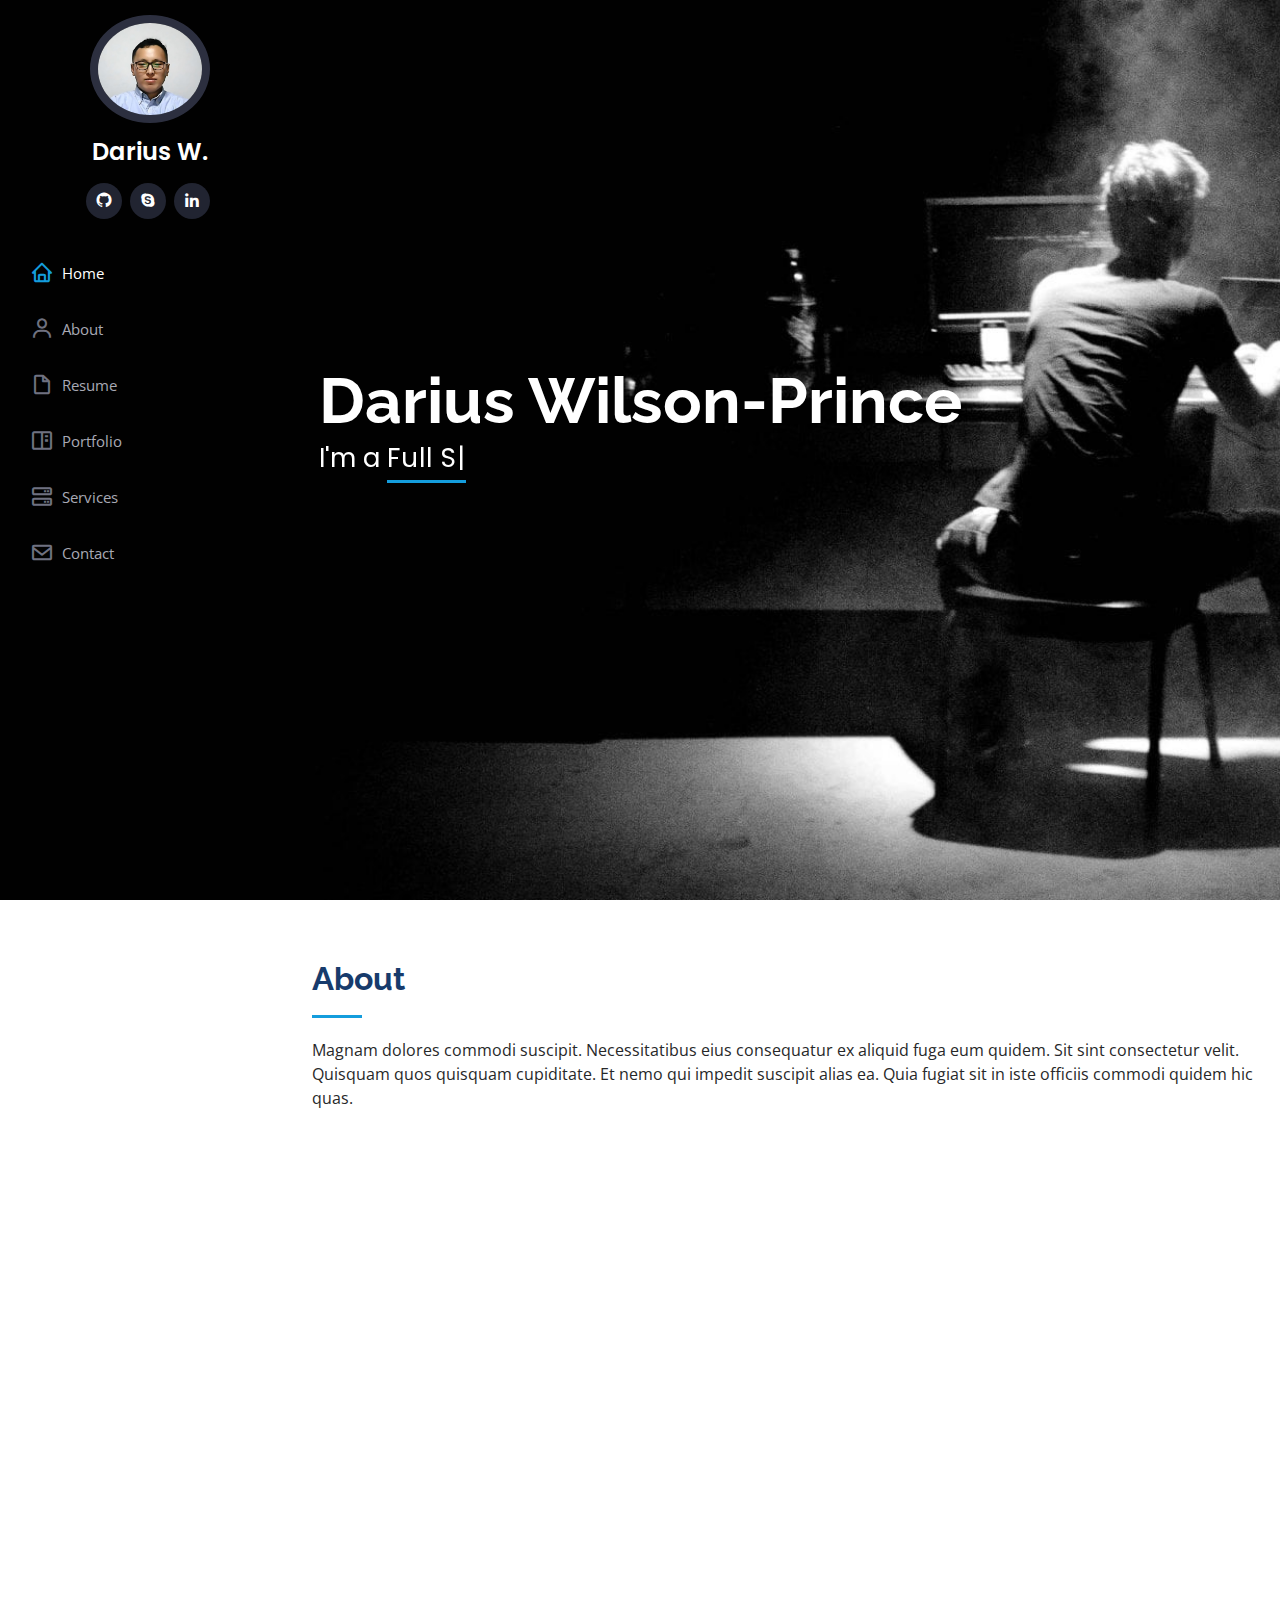
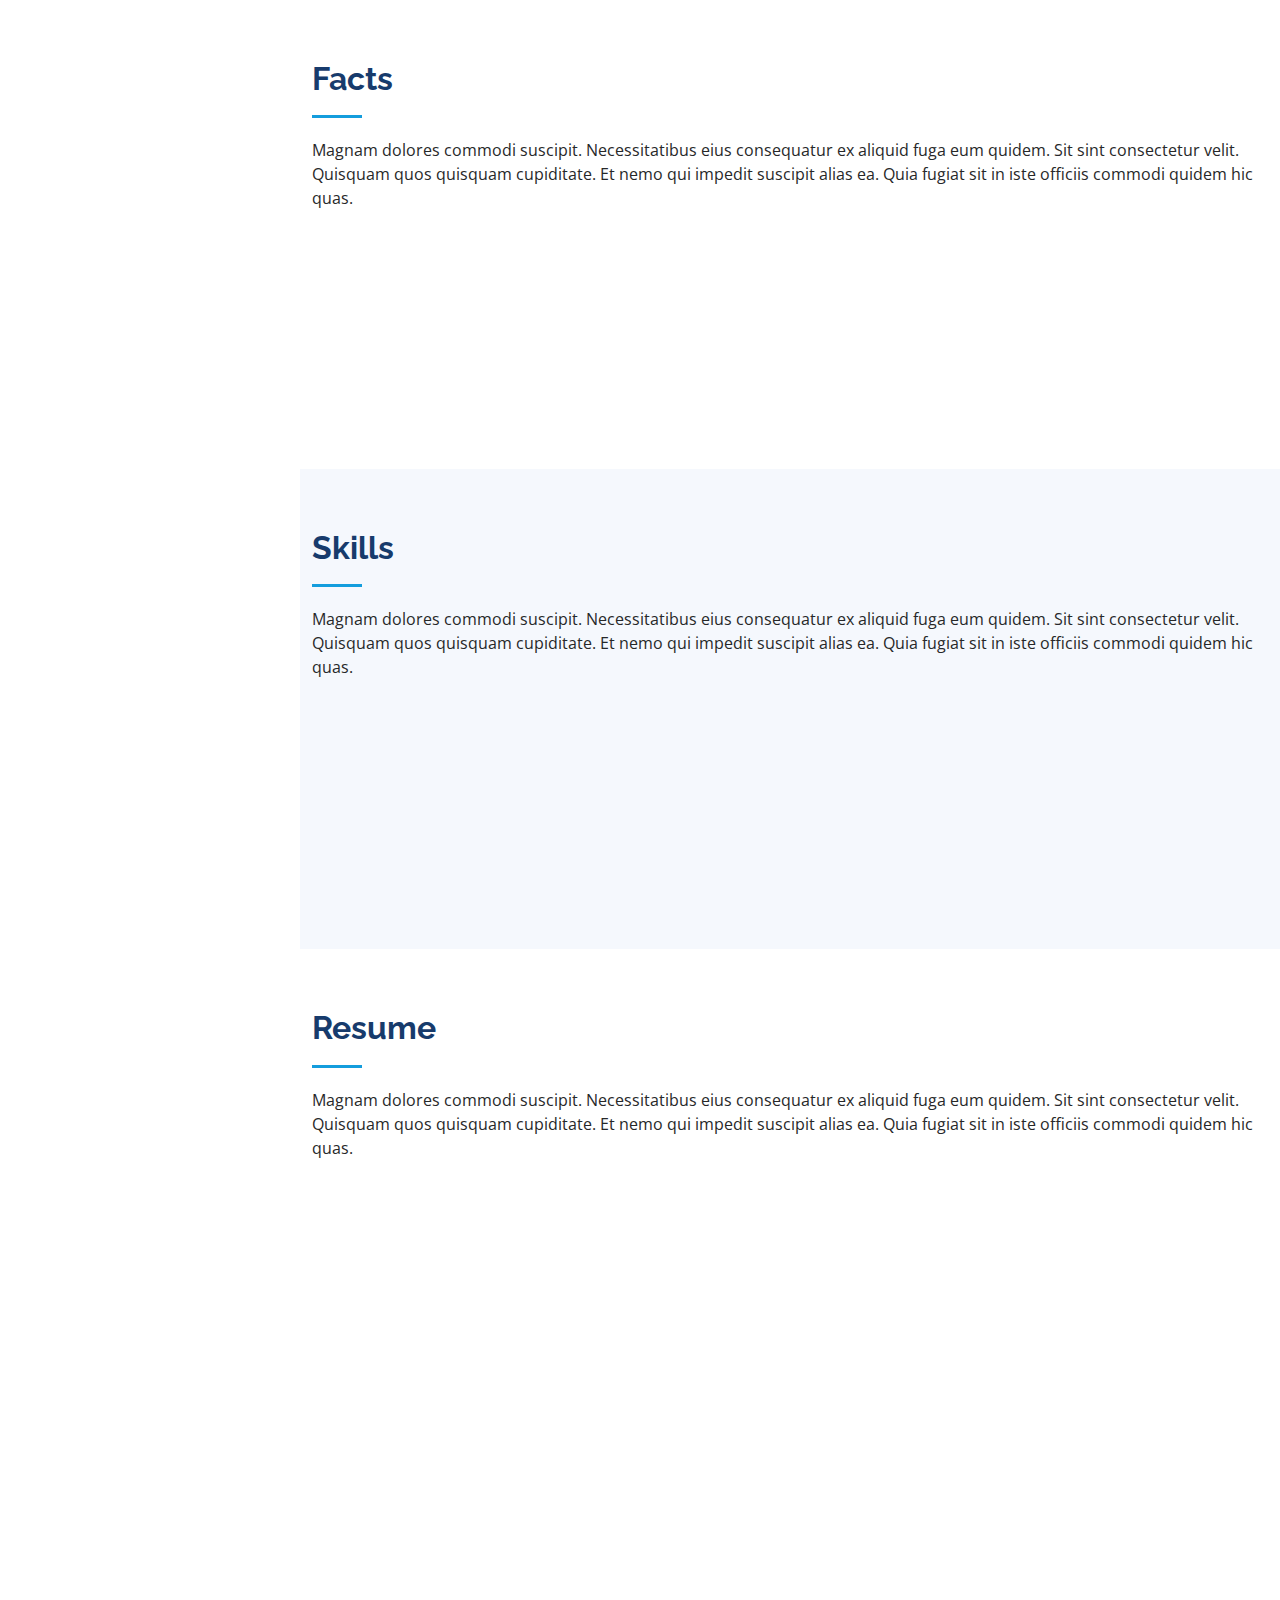
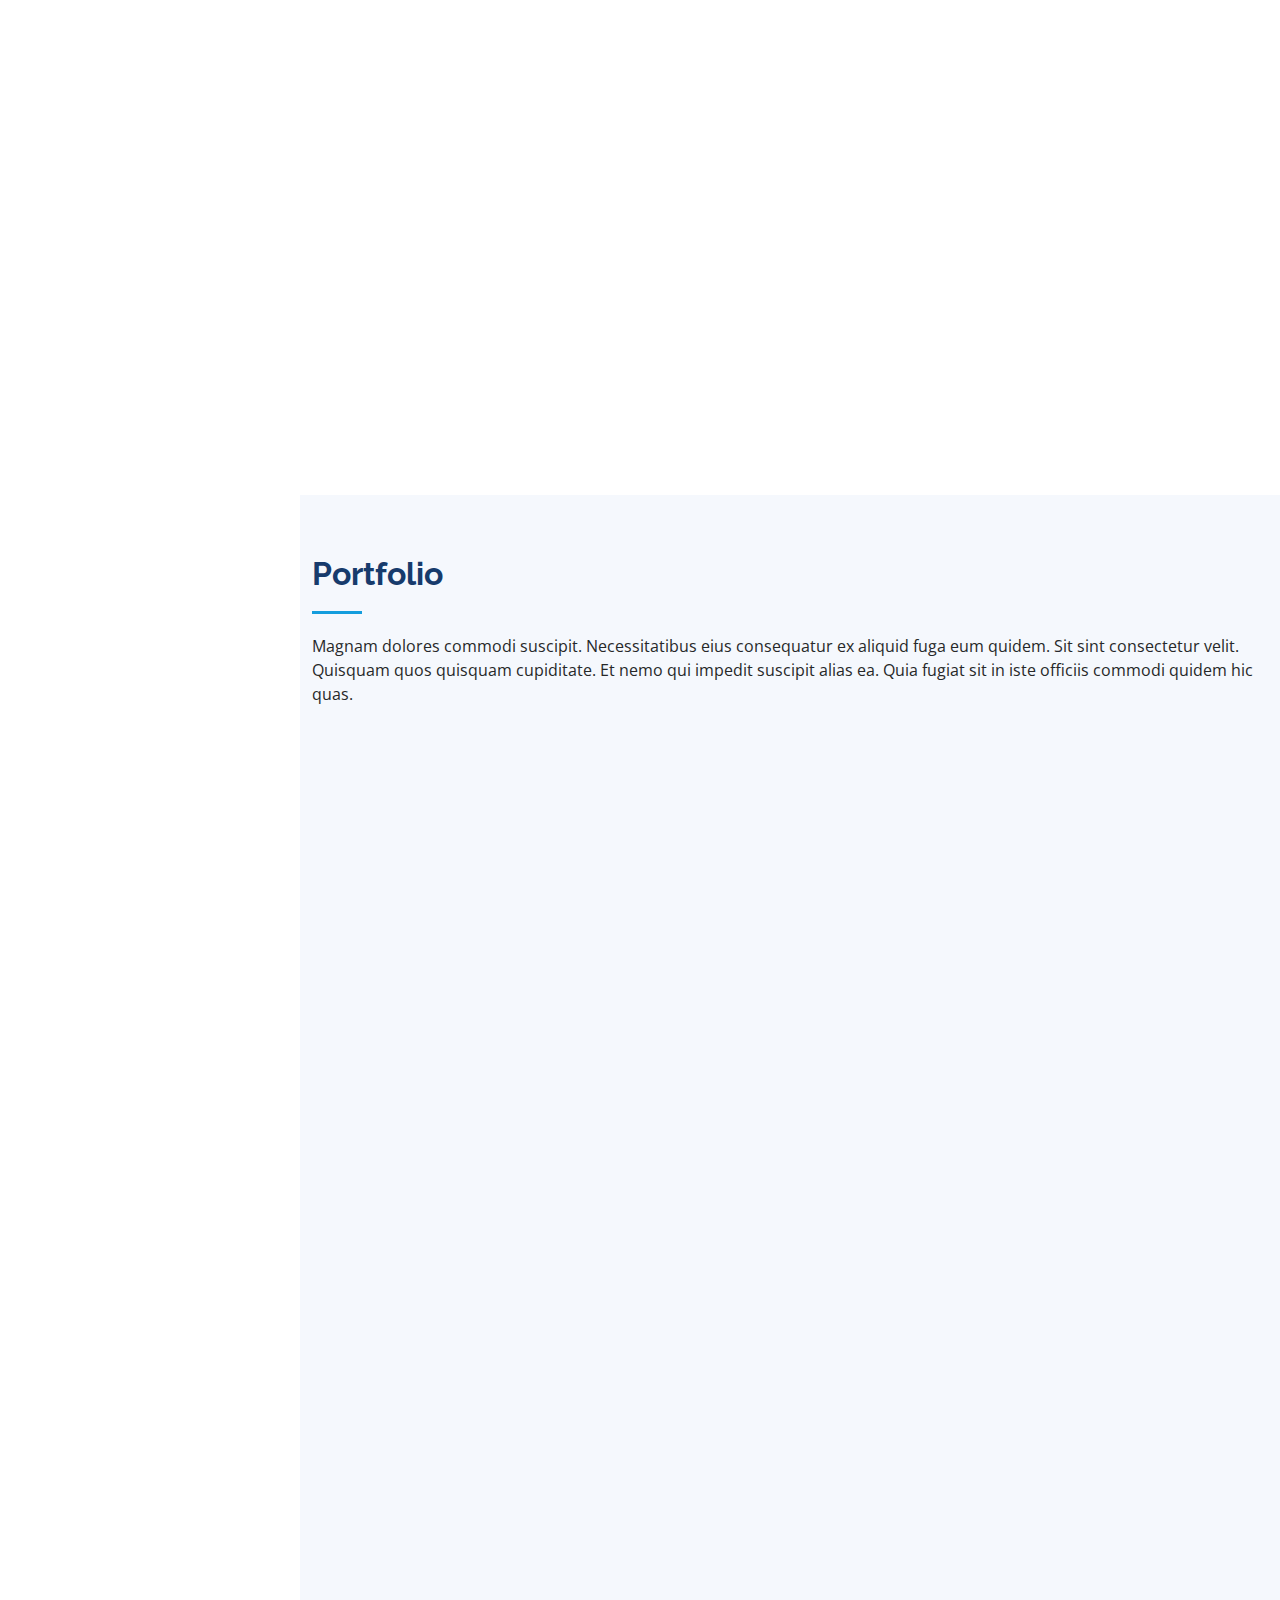
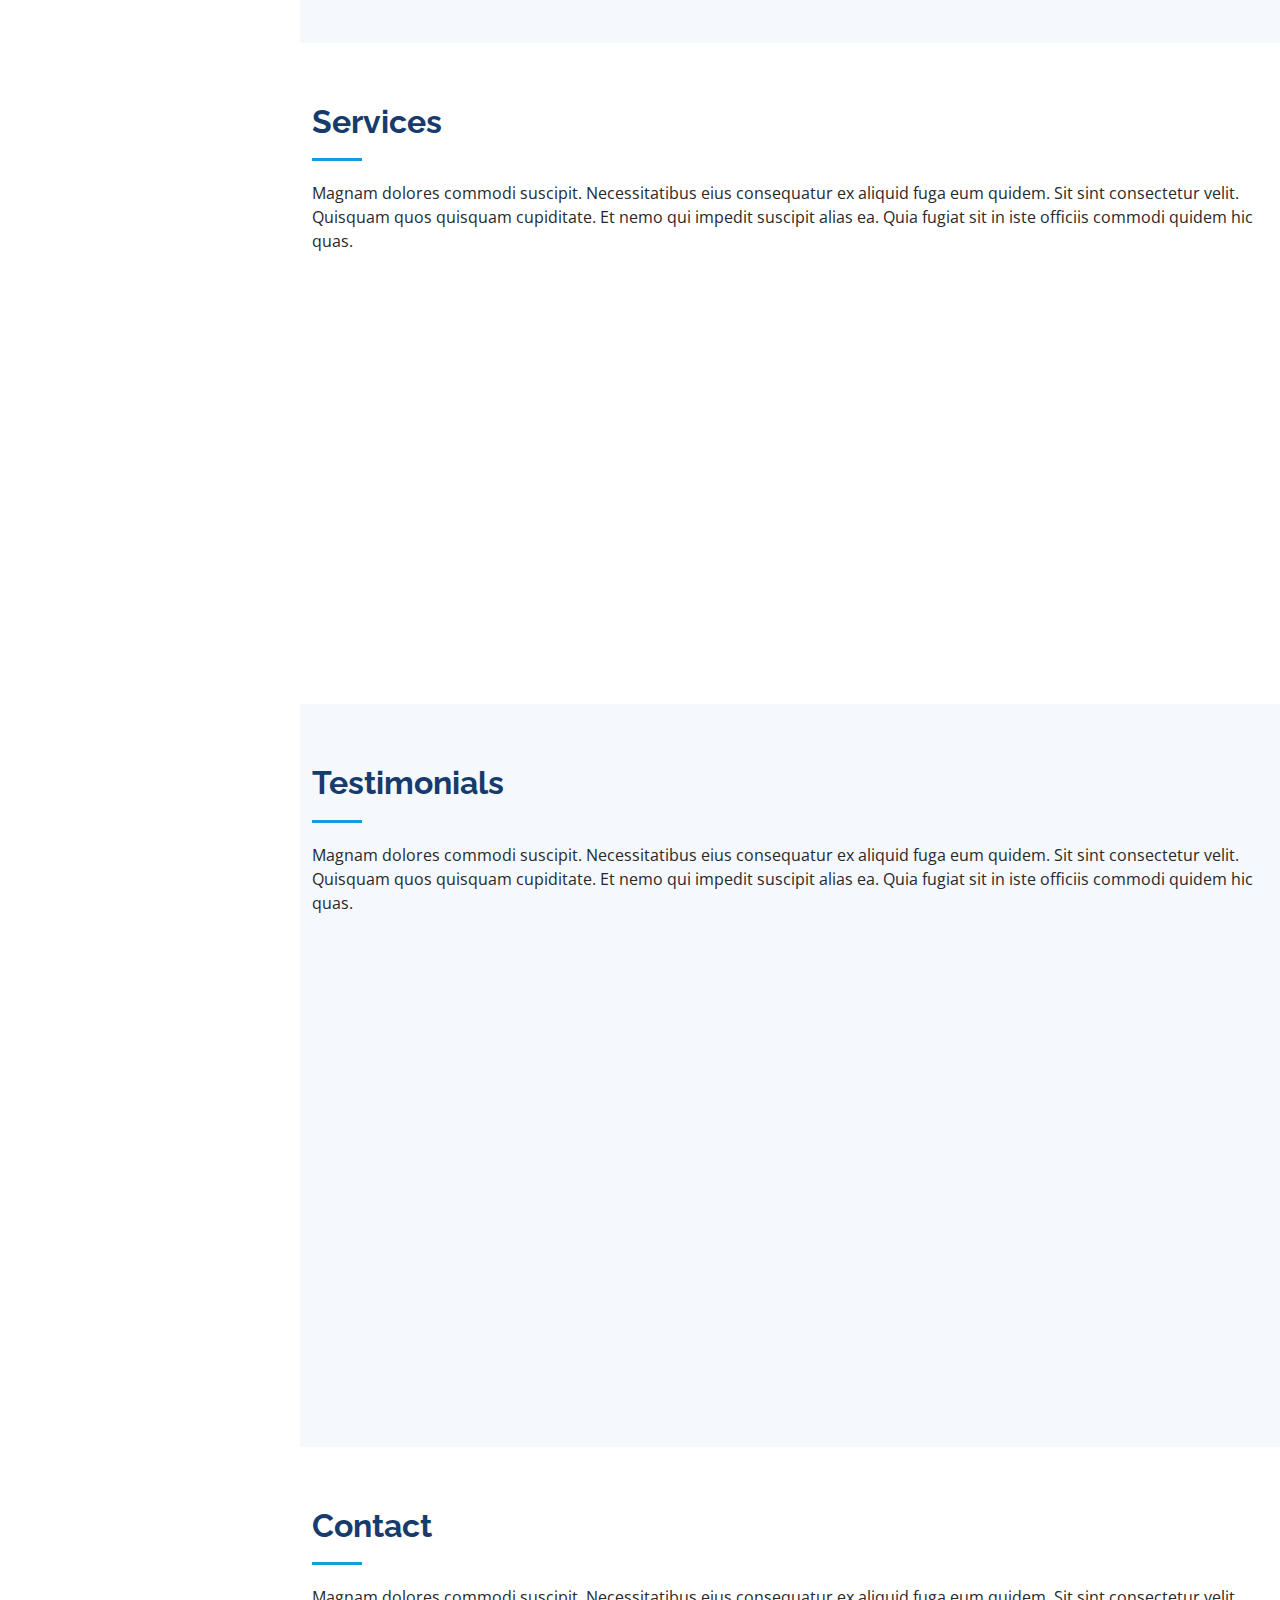
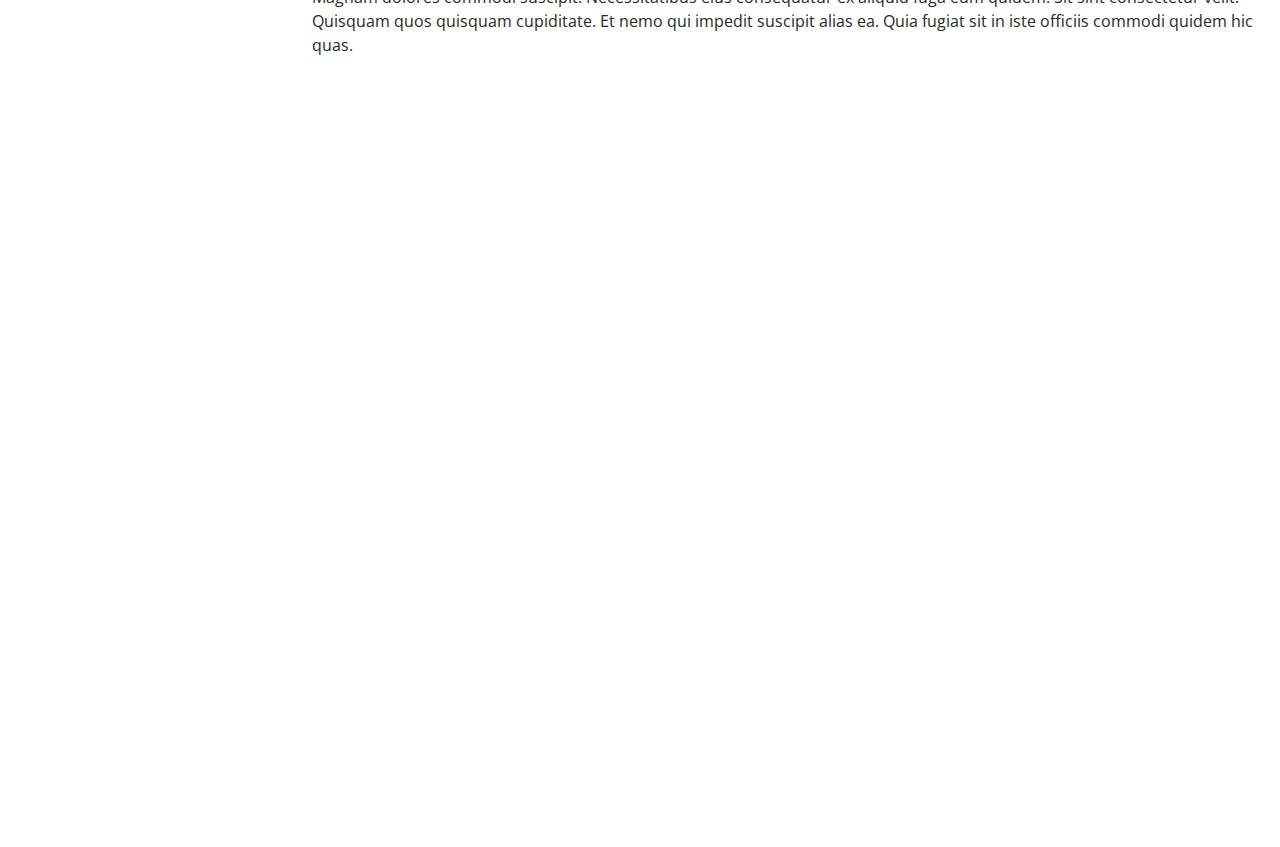
<file: index.html>
<!DOCTYPE html>
<html lang="en">
  <head>
    <meta charset="utf-8" />
    <meta content="width=device-width, initial-scale=1.0" name="viewport" />

    <title>Darius W. Portfolio</title>
    <meta content="" name="description" />
    <meta content="" name="keywords" />

    <!-- Favicons -->
    <link href="assets/img/favicon.png" rel="icon" />
    <link href="assets/img/apple-touch-icon.png" rel="apple-touch-icon" />

    <!-- Google Fonts -->
    <link
      href="https://fonts.googleapis.com/css?family=Open+Sans:300,300i,400,400i,600,600i,700,700i|Raleway:300,300i,400,400i,500,500i,600,600i,700,700i|Poppins:300,300i,400,400i,500,500i,600,600i,700,700i"
      rel="stylesheet"
    />

    <!-- Vendor CSS Files -->
    <link href="assets/vendor/aos/aos.css" rel="stylesheet" />
    <link
      href="assets/vendor/bootstrap/css/bootstrap.min.css"
      rel="stylesheet"
    />
    <link
      href="assets/vendor/bootstrap-icons/bootstrap-icons.css"
      rel="stylesheet"
    />
    <link href="assets/vendor/boxicons/css/boxicons.min.css" rel="stylesheet" />
    <link
      href="assets/vendor/glightbox/css/glightbox.min.css"
      rel="stylesheet"
    />
    <link href="assets/vendor/swiper/swiper-bundle.min.css" rel="stylesheet" />

    <!-- Template Main CSS File -->
    <link href="assets/css/style.css" rel="stylesheet" />
  </head>

  <body>
    <!-- ======= Mobile nav toggle button ======= -->
    <i class="bi bi-list mobile-nav-toggle d-xl-none"></i>

    <!-- ======= Header ======= -->
    <header id="header">
      <div class="d-flex flex-column">
        <div class="profile">
          <img
            src="assets/img/profile-img.jpg"
            alt=""
            class="img-fluid rounded-circle"
          />
          <h1 class="text-light">
            <a href="index.html">Darius W.</a>
          </h1>
          <div class="social-links mt-3 text-center">
            <!-- <a href="#" class="twitter"><i class="bx bxl-twitter"></i></a> -->
            <!-- <a href="#" class="facebook"><i class="bx bxl-facebook"></i></a> -->
            <!-- <a href="#" class="instagram"><i class="bx bxl-instagram"></i></a> -->
            <a href="https://github.com/dariusprince90" class="facebook"
              ><i class="bx bxl-github"></i
            ></a>
            <a href="skype:live:.cid.2002f670969292a8?chat" class="google-plus"
              ><i class="bx bxl-skype"></i
            ></a>
            <a
              href="https://www.linkedin.com/in/darius-wilson-prince-836658269"
              class="linkedin"
              ><i class="bx bxl-linkedin"></i
            ></a>
          </div>
        </div>

        <nav id="navbar" class="nav-menu navbar">
          <ul>
            <li>
              <a href="#hero" class="nav-link scrollto active"
                ><i class="bx bx-home"></i> <span>Home</span></a
              >
            </li>
            <li>
              <a href="#about" class="nav-link scrollto"
                ><i class="bx bx-user"></i> <span>About</span></a
              >
            </li>
            <li>
              <a href="#resume" class="nav-link scrollto"
                ><i class="bx bx-file-blank"></i> <span>Resume</span></a
              >
            </li>
            <li>
              <a href="#portfolio" class="nav-link scrollto"
                ><i class="bx bx-book-content"></i> <span>Portfolio</span></a
              >
            </li>
            <li>
              <a href="#services" class="nav-link scrollto"
                ><i class="bx bx-server"></i> <span>Services</span></a
              >
            </li>
            <li>
              <a href="#contact" class="nav-link scrollto"
                ><i class="bx bx-envelope"></i> <span>Contact</span></a
              >
            </li>
          </ul>
        </nav>
        <!-- .nav-menu -->
      </div>
    </header>
    <!-- End Header -->

    <!-- ======= Hero Section ======= -->
    <section
      id="hero"
      class="d-flex flex-column justify-content-center align-items-center"
    >
      <div class="hero-container" data-aos="fade-in">
        <h1>Darius Wilson-Prince</h1>
        <p>
          I'm a
          <span
            class="typed"
            data-typed-items="Full Stack Developer., Data Scientist."
          ></span>
        </p>
      </div>
    </section>
    <!-- End Hero -->

    <main id="main">
      <!-- ======= About Section ======= -->
      <section id="about" class="about">
        <div class="container">
          <div class="section-title">
            <h2>About</h2>
            <p>
              Magnam dolores commodi suscipit. Necessitatibus eius consequatur
              ex aliquid fuga eum quidem. Sit sint consectetur velit. Quisquam
              quos quisquam cupiditate. Et nemo qui impedit suscipit alias ea.
              Quia fugiat sit in iste officiis commodi quidem hic quas.
            </p>
          </div>

          <div class="row">
            <div class="col-lg-4" data-aos="fade-right">
              <img src="assets/img/profile-img.jpg" class="img-fluid" alt="" />
            </div>
            <div class="col-lg-8 pt-4 pt-lg-0 content" data-aos="fade-left">
              <h3>Full Stack Developer &amp; Data Scientist.</h3>
              <p class="fst-italic">
                Lorem ipsum dolor sit amet, consectetur adipiscing elit, sed do
                eiusmod tempor incididunt ut labore et dolore magna aliqua.
              </p>
              <div class="row">
                <div class="col-lg-6">
                  <ul>
                    <li>
                      <i class="bi bi-chevron-right"></i>
                      <strong>Birthday:</strong> <span>15 October, 1990</span>
                    </li>
                    <li>
                      <i class="bi bi-chevron-right"></i>
                      <strong>Website:</strong>
                      <span>dariusprince90.github.io</span>
                    </li>
                    <li>
                      <i class="bi bi-chevron-right"></i>
                      <strong>Phone:</strong> <span>+1 803 369 3714</span>
                    </li>
                    <li>
                      <i class="bi bi-chevron-right"></i>
                      <strong>City:</strong> <span>Columbia, SC</span>
                    </li>
                  </ul>
                </div>
                <div class="col-lg-6">
                  <ul>
                    <li>
                      <i class="bi bi-chevron-right"></i> <strong>Age:</strong>
                      <span>33</span>
                    </li>
                    <li>
                      <i class="bi bi-chevron-right"></i>
                      <strong>Degree:</strong> <span>Bachelor</span>
                    </li>
                    <li>
                      <i class="bi bi-chevron-right"></i>
                      <strong>Email:</strong>
                      <span>dariusprince90@gmail.com</span>
                    </li>
                    <li>
                      <i class="bi bi-chevron-right"></i>
                      <strong>Freelance:</strong> <span>Available</span>
                    </li>
                  </ul>
                </div>
              </div>
              <p>
                Officiis eligendi itaque labore et dolorum mollitia officiis
                optio vero. Quisquam sunt adipisci omnis et ut. Nulla
                accusantium dolor incidunt officia tempore. Et eius omnis.
                Cupiditate ut dicta maxime officiis quidem quia. Sed et
                consectetur qui quia repellendus itaque neque. Aliquid amet
                quidem ut quaerat cupiditate. Ab et eum qui repellendus omnis
                culpa magni laudantium dolores.
              </p>
            </div>
          </div>
        </div>
      </section>
      <!-- End About Section -->

      <!-- ======= Facts Section ======= -->
      <section id="facts" class="facts">
        <div class="container">
          <div class="section-title">
            <h2>Facts</h2>
            <p>
              Magnam dolores commodi suscipit. Necessitatibus eius consequatur
              ex aliquid fuga eum quidem. Sit sint consectetur velit. Quisquam
              quos quisquam cupiditate. Et nemo qui impedit suscipit alias ea.
              Quia fugiat sit in iste officiis commodi quidem hic quas.
            </p>
          </div>

          <div class="row no-gutters">
            <div
              class="col-lg-3 col-md-6 d-md-flex align-items-md-stretch"
              data-aos="fade-up"
            >
              <div class="count-box">
                <i class="bi bi-emoji-smile"></i>
                <span
                  data-purecounter-start="0"
                  data-purecounter-end="232"
                  data-purecounter-duration="1"
                  class="purecounter"
                ></span>
                <p><strong>Happy Clients</strong> consequuntur quae</p>
              </div>
            </div>

            <div
              class="col-lg-3 col-md-6 d-md-flex align-items-md-stretch"
              data-aos="fade-up"
              data-aos-delay="100"
            >
              <div class="count-box">
                <i class="bi bi-journal-richtext"></i>
                <span
                  data-purecounter-start="0"
                  data-purecounter-end="521"
                  data-purecounter-duration="1"
                  class="purecounter"
                ></span>
                <p><strong>Projects</strong> adipisci atque cum quia aut</p>
              </div>
            </div>

            <div
              class="col-lg-3 col-md-6 d-md-flex align-items-md-stretch"
              data-aos="fade-up"
              data-aos-delay="200"
            >
              <div class="count-box">
                <i class="bi bi-headset"></i>
                <span
                  data-purecounter-start="0"
                  data-purecounter-end="1453"
                  data-purecounter-duration="1"
                  class="purecounter"
                ></span>
                <p><strong>Hours Of Support</strong> aut commodi quaerat</p>
              </div>
            </div>

            <div
              class="col-lg-3 col-md-6 d-md-flex align-items-md-stretch"
              data-aos="fade-up"
              data-aos-delay="300"
            >
              <div class="count-box">
                <i class="bi bi-people"></i>
                <span
                  data-purecounter-start="0"
                  data-purecounter-end="32"
                  data-purecounter-duration="1"
                  class="purecounter"
                ></span>
                <p><strong>Hard Workers</strong> rerum asperiores dolor</p>
              </div>
            </div>
          </div>
        </div>
      </section>
      <!-- End Facts Section -->

      <!-- ======= Skills Section ======= -->
      <section id="skills" class="skills section-bg">
        <div class="container">
          <div class="section-title">
            <h2>Skills</h2>
            <p>
              Magnam dolores commodi suscipit. Necessitatibus eius consequatur
              ex aliquid fuga eum quidem. Sit sint consectetur velit. Quisquam
              quos quisquam cupiditate. Et nemo qui impedit suscipit alias ea.
              Quia fugiat sit in iste officiis commodi quidem hic quas.
            </p>
          </div>

          <div class="row skills-content">
            <div class="col-lg-6" data-aos="fade-up">
              <div class="progress">
                <span class="skill">HTML <i class="val">100%</i></span>
                <div class="progress-bar-wrap">
                  <div
                    class="progress-bar"
                    role="progressbar"
                    aria-valuenow="100"
                    aria-valuemin="0"
                    aria-valuemax="100"
                  ></div>
                </div>
              </div>

              <div class="progress">
                <span class="skill">CSS <i class="val">90%</i></span>
                <div class="progress-bar-wrap">
                  <div
                    class="progress-bar"
                    role="progressbar"
                    aria-valuenow="90"
                    aria-valuemin="0"
                    aria-valuemax="100"
                  ></div>
                </div>
              </div>

              <div class="progress">
                <span class="skill">JavaScript <i class="val">75%</i></span>
                <div class="progress-bar-wrap">
                  <div
                    class="progress-bar"
                    role="progressbar"
                    aria-valuenow="75"
                    aria-valuemin="0"
                    aria-valuemax="100"
                  ></div>
                </div>
              </div>
            </div>

            <div class="col-lg-6" data-aos="fade-up" data-aos-delay="100">
              <div class="progress">
                <span class="skill">PHP <i class="val">80%</i></span>
                <div class="progress-bar-wrap">
                  <div
                    class="progress-bar"
                    role="progressbar"
                    aria-valuenow="80"
                    aria-valuemin="0"
                    aria-valuemax="100"
                  ></div>
                </div>
              </div>

              <div class="progress">
                <span class="skill">WordPress/CMS <i class="val">90%</i></span>
                <div class="progress-bar-wrap">
                  <div
                    class="progress-bar"
                    role="progressbar"
                    aria-valuenow="90"
                    aria-valuemin="0"
                    aria-valuemax="100"
                  ></div>
                </div>
              </div>

              <div class="progress">
                <span class="skill">Photoshop <i class="val">55%</i></span>
                <div class="progress-bar-wrap">
                  <div
                    class="progress-bar"
                    role="progressbar"
                    aria-valuenow="55"
                    aria-valuemin="0"
                    aria-valuemax="100"
                  ></div>
                </div>
              </div>
            </div>
          </div>
        </div>
      </section>
      <!-- End Skills Section -->

      <!-- ======= Resume Section ======= -->
      <section id="resume" class="resume">
        <div class="container">
          <div class="section-title">
            <h2>Resume</h2>
            <p>
              Magnam dolores commodi suscipit. Necessitatibus eius consequatur
              ex aliquid fuga eum quidem. Sit sint consectetur velit. Quisquam
              quos quisquam cupiditate. Et nemo qui impedit suscipit alias ea.
              Quia fugiat sit in iste officiis commodi quidem hic quas.
            </p>
          </div>

          <div class="row">
            <div class="col-lg-6" data-aos="fade-up">
              <h3 class="resume-title">Sumary</h3>
              <div class="resume-item pb-0">
                <h4>Darius Wilson-Prince</h4>
                <p>
                  <em
                    >Innovative and deadline-driven Graphic Designer with 3+
                    years of experience designing and developing user-centered
                    digital/print marketing material from initial concept to
                    final, polished deliverable.</em
                  >
                </p>
                <ul>
                  <li>Portland par 127,Orlando, FL</li>
                  <li>(123) 456-7891</li>
                  <li>alice.barkley@example.com</li>
                </ul>
              </div>

              <h3 class="resume-title">Education</h3>
              <div class="resume-item">
                <h4>Master of Fine Arts &amp; Graphic Design</h4>
                <h5>2015 - 2016</h5>
                <p><em>Rochester Institute of Technology, Rochester, NY</em></p>
                <p>
                  Qui deserunt veniam. Et sed aliquam labore tempore sed
                  quisquam iusto autem sit. Ea vero voluptatum qui ut
                  dignissimos deleniti nerada porti sand markend
                </p>
              </div>
              <div class="resume-item">
                <h4>Bachelor of Fine Arts &amp; Graphic Design</h4>
                <h5>2010 - 2014</h5>
                <p><em>Rochester Institute of Technology, Rochester, NY</em></p>
                <p>
                  Quia nobis sequi est occaecati aut. Repudiandae et iusto quae
                  reiciendis et quis Eius vel ratione eius unde vitae rerum
                  voluptates asperiores voluptatem Earum molestiae consequatur
                  neque etlon sader mart dila
                </p>
              </div>
            </div>
            <div class="col-lg-6" data-aos="fade-up" data-aos-delay="100">
              <h3 class="resume-title">Professional Experience</h3>
              <div class="resume-item">
                <h4>Senior graphic design specialist</h4>
                <h5>2019 - Present</h5>
                <p><em>Experion, New York, NY </em></p>
                <ul>
                  <li>
                    Lead in the design, development, and implementation of the
                    graphic, layout, and production communication materials
                  </li>
                  <li>
                    Delegate tasks to the 7 members of the design team and
                    provide counsel on all aspects of the project.
                  </li>
                  <li>
                    Supervise the assessment of all graphic materials in order
                    to ensure quality and accuracy of the design
                  </li>
                  <li>
                    Oversee the efficient use of production project budgets
                    ranging from $2,000 - $25,000
                  </li>
                </ul>
              </div>
              <div class="resume-item">
                <h4>Graphic design specialist</h4>
                <h5>2017 - 2018</h5>
                <p><em>Stepping Stone Advertising, New York, NY</em></p>
                <ul>
                  <li>
                    Developed numerous marketing programs (logos,
                    brochures,infographics, presentations, and advertisements).
                  </li>
                  <li>
                    Managed up to 5 projects or tasks at a given time while
                    under pressure
                  </li>
                  <li>
                    Recommended and consulted with clients on the most
                    appropriate graphic design
                  </li>
                  <li>
                    Created 4+ design presentations and proposals a month for
                    clients and account managers
                  </li>
                </ul>
              </div>
            </div>
          </div>
        </div>
      </section>
      <!-- End Resume Section -->

      <!-- ======= Portfolio Section ======= -->
      <section id="portfolio" class="portfolio section-bg">
        <div class="container">
          <div class="section-title">
            <h2>Portfolio</h2>
            <p>
              Magnam dolores commodi suscipit. Necessitatibus eius consequatur
              ex aliquid fuga eum quidem. Sit sint consectetur velit. Quisquam
              quos quisquam cupiditate. Et nemo qui impedit suscipit alias ea.
              Quia fugiat sit in iste officiis commodi quidem hic quas.
            </p>
          </div>

          <div class="row" data-aos="fade-up">
            <div class="col-lg-12 d-flex justify-content-center">
              <ul id="portfolio-flters">
                <li data-filter="*" class="filter-active">All</li>
                <li data-filter=".filter-app">App</li>
                <li data-filter=".filter-card">Card</li>
                <li data-filter=".filter-web">Web</li>
              </ul>
            </div>
          </div>

          <div
            class="row portfolio-container"
            data-aos="fade-up"
            data-aos-delay="100"
          >
            <div class="col-lg-4 col-md-6 portfolio-item filter-app">
              <div class="portfolio-wrap">
                <img
                  src="assets/img/portfolio/portfolio-1.jpg"
                  class="img-fluid"
                  alt=""
                />
                <div class="portfolio-links">
                  <a
                    href="assets/img/portfolio/portfolio-1.jpg"
                    data-gallery="portfolioGallery"
                    class="portfolio-lightbox"
                    title="App 1"
                    ><i class="bx bx-plus"></i
                  ></a>
                  <a href="portfolio-details.html" title="More Details"
                    ><i class="bx bx-link"></i
                  ></a>
                </div>
              </div>
            </div>

            <div class="col-lg-4 col-md-6 portfolio-item filter-web">
              <div class="portfolio-wrap">
                <img
                  src="assets/img/portfolio/portfolio-2.jpg"
                  class="img-fluid"
                  alt=""
                />
                <div class="portfolio-links">
                  <a
                    href="assets/img/portfolio/portfolio-2.jpg"
                    data-gallery="portfolioGallery"
                    class="portfolio-lightbox"
                    title="Web 3"
                    ><i class="bx bx-plus"></i
                  ></a>
                  <a href="portfolio-details.html" title="More Details"
                    ><i class="bx bx-link"></i
                  ></a>
                </div>
              </div>
            </div>

            <div class="col-lg-4 col-md-6 portfolio-item filter-app">
              <div class="portfolio-wrap">
                <img
                  src="assets/img/portfolio/portfolio-3.jpg"
                  class="img-fluid"
                  alt=""
                />
                <div class="portfolio-links">
                  <a
                    href="assets/img/portfolio/portfolio-3.jpg"
                    data-gallery="portfolioGallery"
                    class="portfolio-lightbox"
                    title="App 2"
                    ><i class="bx bx-plus"></i
                  ></a>
                  <a href="portfolio-details.html" title="More Details"
                    ><i class="bx bx-link"></i
                  ></a>
                </div>
              </div>
            </div>

            <div class="col-lg-4 col-md-6 portfolio-item filter-card">
              <div class="portfolio-wrap">
                <img
                  src="assets/img/portfolio/portfolio-4.jpg"
                  class="img-fluid"
                  alt=""
                />
                <div class="portfolio-links">
                  <a
                    href="assets/img/portfolio/portfolio-4.jpg"
                    data-gallery="portfolioGallery"
                    class="portfolio-lightbox"
                    title="Card 2"
                    ><i class="bx bx-plus"></i
                  ></a>
                  <a href="portfolio-details.html" title="More Details"
                    ><i class="bx bx-link"></i
                  ></a>
                </div>
              </div>
            </div>

            <div class="col-lg-4 col-md-6 portfolio-item filter-web">
              <div class="portfolio-wrap">
                <img
                  src="assets/img/portfolio/portfolio-5.jpg"
                  class="img-fluid"
                  alt=""
                />
                <div class="portfolio-links">
                  <a
                    href="assets/img/portfolio/portfolio-5.jpg"
                    data-gallery="portfolioGallery"
                    class="portfolio-lightbox"
                    title="Web 2"
                    ><i class="bx bx-plus"></i
                  ></a>
                  <a href="portfolio-details.html" title="More Details"
                    ><i class="bx bx-link"></i
                  ></a>
                </div>
              </div>
            </div>

            <div class="col-lg-4 col-md-6 portfolio-item filter-app">
              <div class="portfolio-wrap">
                <img
                  src="assets/img/portfolio/portfolio-6.jpg"
                  class="img-fluid"
                  alt=""
                />
                <div class="portfolio-links">
                  <a
                    href="assets/img/portfolio/portfolio-6.jpg"
                    data-gallery="portfolioGallery"
                    class="portfolio-lightbox"
                    title="App 3"
                    ><i class="bx bx-plus"></i
                  ></a>
                  <a href="portfolio-details.html" title="More Details"
                    ><i class="bx bx-link"></i
                  ></a>
                </div>
              </div>
            </div>

            <div class="col-lg-4 col-md-6 portfolio-item filter-card">
              <div class="portfolio-wrap">
                <img
                  src="assets/img/portfolio/portfolio-7.jpg"
                  class="img-fluid"
                  alt=""
                />
                <div class="portfolio-links">
                  <a
                    href="assets/img/portfolio/portfolio-7.jpg"
                    data-gallery="portfolioGallery"
                    class="portfolio-lightbox"
                    title="Card 1"
                    ><i class="bx bx-plus"></i
                  ></a>
                  <a href="portfolio-details.html" title="More Details"
                    ><i class="bx bx-link"></i
                  ></a>
                </div>
              </div>
            </div>

            <div class="col-lg-4 col-md-6 portfolio-item filter-card">
              <div class="portfolio-wrap">
                <img
                  src="assets/img/portfolio/portfolio-8.jpg"
                  class="img-fluid"
                  alt=""
                />
                <div class="portfolio-links">
                  <a
                    href="assets/img/portfolio/portfolio-8.jpg"
                    data-gallery="portfolioGallery"
                    class="portfolio-lightbox"
                    title="Card 3"
                    ><i class="bx bx-plus"></i
                  ></a>
                  <a href="portfolio-details.html" title="More Details"
                    ><i class="bx bx-link"></i
                  ></a>
                </div>
              </div>
            </div>

            <div class="col-lg-4 col-md-6 portfolio-item filter-web">
              <div class="portfolio-wrap">
                <img
                  src="assets/img/portfolio/portfolio-9.jpg"
                  class="img-fluid"
                  alt=""
                />
                <div class="portfolio-links">
                  <a
                    href="assets/img/portfolio/portfolio-9.jpg"
                    data-gallery="portfolioGallery"
                    class="portfolio-lightbox"
                    title="Web 3"
                    ><i class="bx bx-plus"></i
                  ></a>
                  <a href="portfolio-details.html" title="More Details"
                    ><i class="bx bx-link"></i
                  ></a>
                </div>
              </div>
            </div>
          </div>
        </div>
      </section>
      <!-- End Portfolio Section -->

      <!-- ======= Services Section ======= -->
      <section id="services" class="services">
        <div class="container">
          <div class="section-title">
            <h2>Services</h2>
            <p>
              Magnam dolores commodi suscipit. Necessitatibus eius consequatur
              ex aliquid fuga eum quidem. Sit sint consectetur velit. Quisquam
              quos quisquam cupiditate. Et nemo qui impedit suscipit alias ea.
              Quia fugiat sit in iste officiis commodi quidem hic quas.
            </p>
          </div>

          <div class="row">
            <div class="col-lg-4 col-md-6 icon-box" data-aos="fade-up">
              <div class="icon"><i class="bi bi-briefcase"></i></div>
              <h4 class="title"><a href="">Lorem Ipsum</a></h4>
              <p class="description">
                Voluptatum deleniti atque corrupti quos dolores et quas
                molestias excepturi sint occaecati cupiditate non provident
              </p>
            </div>
            <div
              class="col-lg-4 col-md-6 icon-box"
              data-aos="fade-up"
              data-aos-delay="100"
            >
              <div class="icon"><i class="bi bi-card-checklist"></i></div>
              <h4 class="title"><a href="">Dolor Sitema</a></h4>
              <p class="description">
                Minim veniam, quis nostrud exercitation ullamco laboris nisi ut
                aliquip ex ea commodo consequat tarad limino ata
              </p>
            </div>
            <div
              class="col-lg-4 col-md-6 icon-box"
              data-aos="fade-up"
              data-aos-delay="200"
            >
              <div class="icon"><i class="bi bi-bar-chart"></i></div>
              <h4 class="title"><a href="">Sed ut perspiciatis</a></h4>
              <p class="description">
                Duis aute irure dolor in reprehenderit in voluptate velit esse
                cillum dolore eu fugiat nulla pariatur
              </p>
            </div>
            <div
              class="col-lg-4 col-md-6 icon-box"
              data-aos="fade-up"
              data-aos-delay="300"
            >
              <div class="icon"><i class="bi bi-binoculars"></i></div>
              <h4 class="title"><a href="">Magni Dolores</a></h4>
              <p class="description">
                Excepteur sint occaecat cupidatat non proident, sunt in culpa
                qui officia deserunt mollit anim id est laborum
              </p>
            </div>
            <div
              class="col-lg-4 col-md-6 icon-box"
              data-aos="fade-up"
              data-aos-delay="400"
            >
              <div class="icon"><i class="bi bi-brightness-high"></i></div>
              <h4 class="title"><a href="">Nemo Enim</a></h4>
              <p class="description">
                At vero eos et accusamus et iusto odio dignissimos ducimus qui
                blanditiis praesentium voluptatum deleniti atque
              </p>
            </div>
            <div
              class="col-lg-4 col-md-6 icon-box"
              data-aos="fade-up"
              data-aos-delay="500"
            >
              <div class="icon"><i class="bi bi-calendar4-week"></i></div>
              <h4 class="title"><a href="">Eiusmod Tempor</a></h4>
              <p class="description">
                Et harum quidem rerum facilis est et expedita distinctio. Nam
                libero tempore, cum soluta nobis est eligendi
              </p>
            </div>
          </div>
        </div>
      </section>
      <!-- End Services Section -->

      <!-- ======= Testimonials Section ======= -->
      <section id="testimonials" class="testimonials section-bg">
        <div class="container">
          <div class="section-title">
            <h2>Testimonials</h2>
            <p>
              Magnam dolores commodi suscipit. Necessitatibus eius consequatur
              ex aliquid fuga eum quidem. Sit sint consectetur velit. Quisquam
              quos quisquam cupiditate. Et nemo qui impedit suscipit alias ea.
              Quia fugiat sit in iste officiis commodi quidem hic quas.
            </p>
          </div>

          <div
            class="testimonials-slider swiper"
            data-aos="fade-up"
            data-aos-delay="100"
          >
            <div class="swiper-wrapper">
              <div class="swiper-slide">
                <div class="testimonial-item" data-aos="fade-up">
                  <p>
                    <i class="bx bxs-quote-alt-left quote-icon-left"></i>
                    Proin iaculis purus consequat sem cure digni ssim donec
                    porttitora entum suscipit rhoncus. Accusantium quam,
                    ultricies eget id, aliquam eget nibh et. Maecen aliquam,
                    risus at semper.
                    <i class="bx bxs-quote-alt-right quote-icon-right"></i>
                  </p>
                  <img
                    src="assets/img/testimonials/testimonials-1.jpg"
                    class="testimonial-img"
                    alt=""
                  />
                  <h3>Saul Goodman</h3>
                  <h4>Ceo &amp; Founder</h4>
                </div>
              </div>
              <!-- End testimonial item -->

              <div class="swiper-slide">
                <div
                  class="testimonial-item"
                  data-aos="fade-up"
                  data-aos-delay="100"
                >
                  <p>
                    <i class="bx bxs-quote-alt-left quote-icon-left"></i>
                    Export tempor illum tamen malis malis eram quae irure esse
                    labore quem cillum quid cillum eram malis quorum velit fore
                    eram velit sunt aliqua noster fugiat irure amet legam anim
                    culpa.
                    <i class="bx bxs-quote-alt-right quote-icon-right"></i>
                  </p>
                  <img
                    src="assets/img/testimonials/testimonials-2.jpg"
                    class="testimonial-img"
                    alt=""
                  />
                  <h3>Sara Wilsson</h3>
                  <h4>Designer</h4>
                </div>
              </div>
              <!-- End testimonial item -->

              <div class="swiper-slide">
                <div
                  class="testimonial-item"
                  data-aos="fade-up"
                  data-aos-delay="200"
                >
                  <p>
                    <i class="bx bxs-quote-alt-left quote-icon-left"></i>
                    Enim nisi quem export duis labore cillum quae magna enim
                    sint quorum nulla quem veniam duis minim tempor labore quem
                    eram duis noster aute amet eram fore quis sint minim.
                    <i class="bx bxs-quote-alt-right quote-icon-right"></i>
                  </p>
                  <img
                    src="assets/img/testimonials/testimonials-3.jpg"
                    class="testimonial-img"
                    alt=""
                  />
                  <h3>Jena Karlis</h3>
                  <h4>Store Owner</h4>
                </div>
              </div>
              <!-- End testimonial item -->

              <div class="swiper-slide">
                <div
                  class="testimonial-item"
                  data-aos="fade-up"
                  data-aos-delay="300"
                >
                  <p>
                    <i class="bx bxs-quote-alt-left quote-icon-left"></i>
                    Fugiat enim eram quae cillum dolore dolor amet nulla culpa
                    multos export minim fugiat minim velit minim dolor enim duis
                    veniam ipsum anim magna sunt elit fore quem dolore labore
                    illum veniam.
                    <i class="bx bxs-quote-alt-right quote-icon-right"></i>
                  </p>
                  <img
                    src="assets/img/testimonials/testimonials-4.jpg"
                    class="testimonial-img"
                    alt=""
                  />
                  <h3>Matt Brandon</h3>
                  <h4>Freelancer</h4>
                </div>
              </div>
              <!-- End testimonial item -->

              <div class="swiper-slide">
                <div
                  class="testimonial-item"
                  data-aos="fade-up"
                  data-aos-delay="400"
                >
                  <p>
                    <i class="bx bxs-quote-alt-left quote-icon-left"></i>
                    Quis quorum aliqua sint quem legam fore sunt eram irure
                    aliqua veniam tempor noster veniam enim culpa labore duis
                    sunt culpa nulla illum cillum fugiat legam esse veniam culpa
                    fore nisi cillum quid.
                    <i class="bx bxs-quote-alt-right quote-icon-right"></i>
                  </p>
                  <img
                    src="assets/img/testimonials/testimonials-5.jpg"
                    class="testimonial-img"
                    alt=""
                  />
                  <h3>John Larson</h3>
                  <h4>Entrepreneur</h4>
                </div>
              </div>
              <!-- End testimonial item -->
            </div>
            <div class="swiper-pagination"></div>
          </div>
        </div>
      </section>
      <!-- End Testimonials Section -->

      <!-- ======= Contact Section ======= -->
      <section id="contact" class="contact">
        <div class="container">
          <div class="section-title">
            <h2>Contact</h2>
            <p>
              Magnam dolores commodi suscipit. Necessitatibus eius consequatur
              ex aliquid fuga eum quidem. Sit sint consectetur velit. Quisquam
              quos quisquam cupiditate. Et nemo qui impedit suscipit alias ea.
              Quia fugiat sit in iste officiis commodi quidem hic quas.
            </p>
          </div>

          <div class="row" data-aos="fade-in">
            <div class="col-lg-5 d-flex align-items-stretch">
              <div class="info">
                <div class="address">
                  <i class="bi bi-geo-alt"></i>
                  <h4>Location:</h4>
                  <p>A108 Adam Street, New York, NY 535022</p>
                </div>

                <div class="email">
                  <i class="bi bi-envelope"></i>
                  <h4>Email:</h4>
                  <p>info@example.com</p>
                </div>

                <div class="phone">
                  <i class="bi bi-phone"></i>
                  <h4>Call:</h4>
                  <p>+1 5589 55488 55s</p>
                </div>

                <iframe
                  src="https://www.google.com/maps/embed?pb=!1m14!1m8!1m3!1d12097.433213460943!2d-74.0062269!3d40.7101282!3m2!1i1024!2i768!4f13.1!3m3!1m2!1s0x0%3A0xb89d1fe6bc499443!2sDowntown+Conference+Center!5e0!3m2!1smk!2sbg!4v1539943755621"
                  frameborder="0"
                  style="border: 0; width: 100%; height: 290px"
                  allowfullscreen
                ></iframe>
              </div>
            </div>

            <div class="col-lg-7 mt-5 mt-lg-0 d-flex align-items-stretch">
              <form
                action="forms/contact.php"
                method="post"
                role="form"
                class="php-email-form"
              >
                <div class="row">
                  <div class="form-group col-md-6">
                    <label for="name">Your Name</label>
                    <input
                      type="text"
                      name="name"
                      class="form-control"
                      id="name"
                      required
                    />
                  </div>
                  <div class="form-group col-md-6">
                    <label for="name">Your Email</label>
                    <input
                      type="email"
                      class="form-control"
                      name="email"
                      id="email"
                      required
                    />
                  </div>
                </div>
                <div class="form-group">
                  <label for="name">Subject</label>
                  <input
                    type="text"
                    class="form-control"
                    name="subject"
                    id="subject"
                    required
                  />
                </div>
                <div class="form-group">
                  <label for="name">Message</label>
                  <textarea
                    class="form-control"
                    name="message"
                    rows="10"
                    required
                  ></textarea>
                </div>
                <div class="my-3">
                  <div class="loading">Loading</div>
                  <div class="error-message"></div>
                  <div class="sent-message">
                    Your message has been sent. Thank you!
                  </div>
                </div>
                <div class="text-center">
                  <button type="submit">Send Message</button>
                </div>
              </form>
            </div>
          </div>
        </div>
      </section>
      <!-- End Contact Section -->
    </main>
    <!-- End #main -->

    <!-- ======= Footer ======= -->
    <footer id="footer">
      <div class="container">
        <!-- here can add footer -->
      </div>
    </footer>
    <!-- End  Footer -->

    <a
      href="#"
      class="back-to-top d-flex align-items-center justify-content-center"
      ><i class="bi bi-arrow-up-short"></i
    ></a>

    <!-- Vendor JS Files -->
    <script src="assets/vendor/purecounter/purecounter_vanilla.js"></script>
    <script src="assets/vendor/aos/aos.js"></script>
    <script src="assets/vendor/bootstrap/js/bootstrap.bundle.min.js"></script>
    <script src="assets/vendor/glightbox/js/glightbox.min.js"></script>
    <script src="assets/vendor/isotope-layout/isotope.pkgd.min.js"></script>
    <script src="assets/vendor/swiper/swiper-bundle.min.js"></script>
    <script src="assets/vendor/typed.js/typed.min.js"></script>
    <script src="assets/vendor/waypoints/noframework.waypoints.js"></script>
    <script src="assets/vendor/php-email-form/validate.js"></script>

    <!-- Template Main JS File -->
    <script src="assets/js/main.js"></script>
  </body>
</html>
</file>
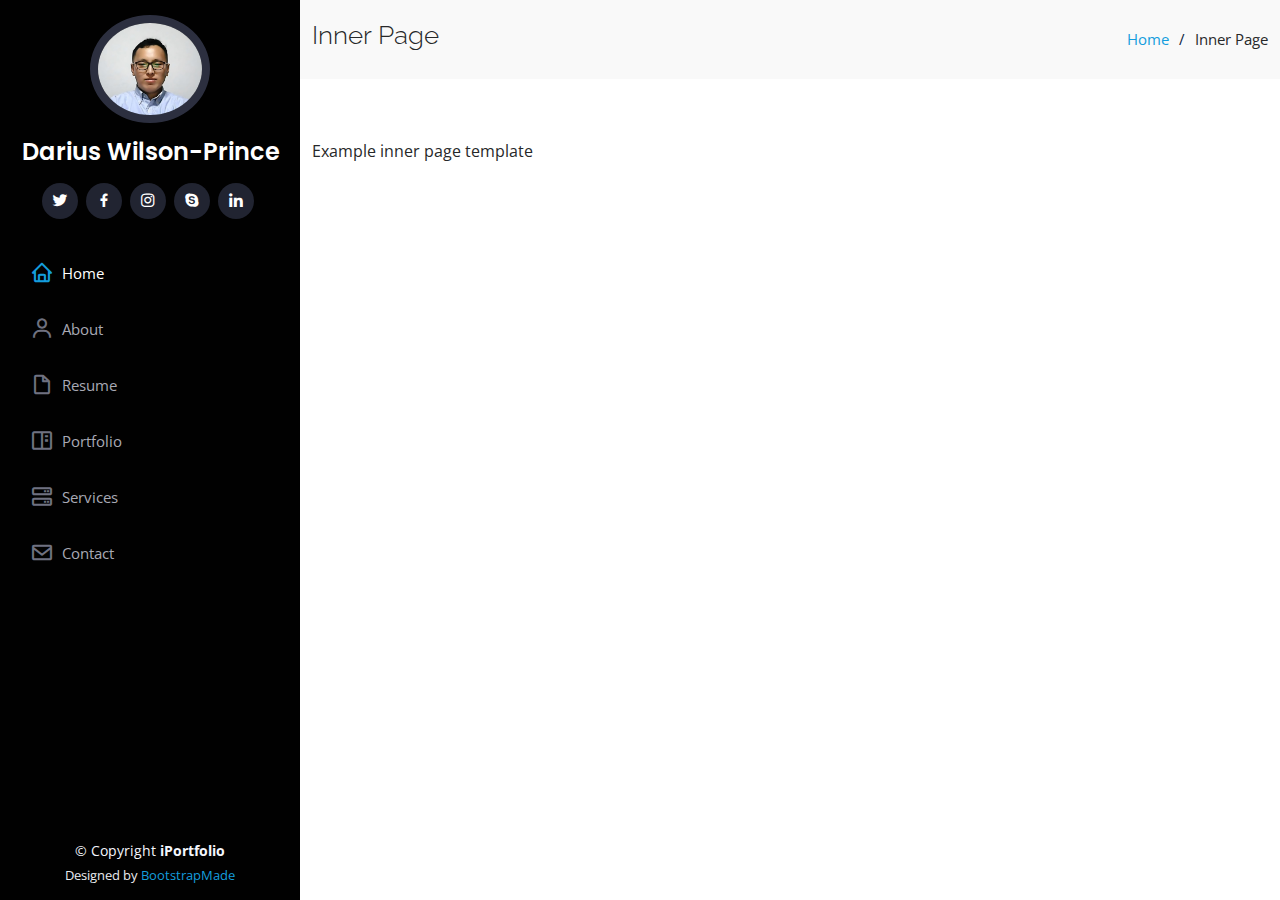
<file: inner-page.html>
<!DOCTYPE html>
<html lang="en">
  <head>
    <meta charset="utf-8" />
    <meta content="width=device-width, initial-scale=1.0" name="viewport" />

    <title>Inner Page - iPortfolio Bootstrap Template</title>
    <meta content="" name="description" />
    <meta content="" name="keywords" />

    <!-- Favicons -->
    <link href="assets/img/favicon.png" rel="icon" />
    <link href="assets/img/apple-touch-icon.png" rel="apple-touch-icon" />

    <!-- Google Fonts -->
    <link
      href="https://fonts.googleapis.com/css?family=Open+Sans:300,300i,400,400i,600,600i,700,700i|Raleway:300,300i,400,400i,500,500i,600,600i,700,700i|Poppins:300,300i,400,400i,500,500i,600,600i,700,700i"
      rel="stylesheet"
    />

    <!-- Vendor CSS Files -->
    <link href="assets/vendor/aos/aos.css" rel="stylesheet" />
    <link
      href="assets/vendor/bootstrap/css/bootstrap.min.css"
      rel="stylesheet"
    />
    <link
      href="assets/vendor/bootstrap-icons/bootstrap-icons.css"
      rel="stylesheet"
    />
    <link href="assets/vendor/boxicons/css/boxicons.min.css" rel="stylesheet" />
    <link
      href="assets/vendor/glightbox/css/glightbox.min.css"
      rel="stylesheet"
    />
    <link href="assets/vendor/swiper/swiper-bundle.min.css" rel="stylesheet" />

    <!-- Template Main CSS File -->
    <link href="assets/css/style.css" rel="stylesheet" />
  </head>

  <body>
    <!-- ======= Mobile nav toggle button ======= -->
    <i class="bi bi-list mobile-nav-toggle d-xl-none"></i>

    <!-- ======= Header ======= -->
    <header id="header">
      <div class="d-flex flex-column">
        <div class="profile">
          <img
            src="assets/img/profile-img.jpg"
            alt=""
            class="img-fluid rounded-circle"
          />
          <h1 class="text-light">
            <a href="index.html">Darius Wilson-Prince</a>
          </h1>
          <div class="social-links mt-3 text-center">
            <a href="#" class="twitter"><i class="bx bxl-twitter"></i></a>
            <a href="#" class="facebook"><i class="bx bxl-facebook"></i></a>
            <a href="#" class="instagram"><i class="bx bxl-instagram"></i></a>
            <a href="#" class="google-plus"><i class="bx bxl-skype"></i></a>
            <a href="#" class="linkedin"><i class="bx bxl-linkedin"></i></a>
          </div>
        </div>

        <nav id="navbar" class="nav-menu navbar">
          <ul>
            <li>
              <a href="#hero" class="nav-link scrollto active"
                ><i class="bx bx-home"></i> <span>Home</span></a
              >
            </li>
            <li>
              <a href="#about" class="nav-link scrollto"
                ><i class="bx bx-user"></i> <span>About</span></a
              >
            </li>
            <li>
              <a href="#resume" class="nav-link scrollto"
                ><i class="bx bx-file-blank"></i> <span>Resume</span></a
              >
            </li>
            <li>
              <a href="#portfolio" class="nav-link scrollto"
                ><i class="bx bx-book-content"></i> <span>Portfolio</span></a
              >
            </li>
            <li>
              <a href="#services" class="nav-link scrollto"
                ><i class="bx bx-server"></i> <span>Services</span></a
              >
            </li>
            <li>
              <a href="#contact" class="nav-link scrollto"
                ><i class="bx bx-envelope"></i> <span>Contact</span></a
              >
            </li>
          </ul>
        </nav>
        <!-- .nav-menu -->
      </div>
    </header>
    <!-- End Header -->

    <main id="main">
      <!-- ======= Breadcrumbs ======= -->
      <section class="breadcrumbs">
        <div class="container">
          <div class="d-flex justify-content-between align-items-center">
            <h2>Inner Page</h2>
            <ol>
              <li><a href="index.html">Home</a></li>
              <li>Inner Page</li>
            </ol>
          </div>
        </div>
      </section>
      <!-- End Breadcrumbs -->

      <section class="inner-page">
        <div class="container">
          <p>Example inner page template</p>
        </div>
      </section>
    </main>
    <!-- End #main -->

    <!-- ======= Footer ======= -->
    <footer id="footer">
      <div class="container">
        <div class="copyright">
          &copy; Copyright <strong><span>iPortfolio</span></strong>
        </div>
        <div class="credits">
          <!-- All the links in the footer should remain intact. -->
          <!-- You can delete the links only if you purchased the pro version. -->
          <!-- Licensing information: https://bootstrapmade.com/license/ -->
          <!-- Purchase the pro version with working PHP/AJAX contact form: https://bootstrapmade.com/iportfolio-bootstrap-portfolio-websites-template/ -->
          Designed by <a href="https://bootstrapmade.com/">BootstrapMade</a>
        </div>
      </div>
    </footer>
    <!-- End  Footer -->

    <a
      href="#"
      class="back-to-top d-flex align-items-center justify-content-center"
      ><i class="bi bi-arrow-up-short"></i
    ></a>

    <!-- Vendor JS Files -->
    <script src="assets/vendor/purecounter/purecounter_vanilla.js"></script>
    <script src="assets/vendor/aos/aos.js"></script>
    <script src="assets/vendor/bootstrap/js/bootstrap.bundle.min.js"></script>
    <script src="assets/vendor/glightbox/js/glightbox.min.js"></script>
    <script src="assets/vendor/isotope-layout/isotope.pkgd.min.js"></script>
    <script src="assets/vendor/swiper/swiper-bundle.min.js"></script>
    <script src="assets/vendor/typed.js/typed.min.js"></script>
    <script src="assets/vendor/waypoints/noframework.waypoints.js"></script>
    <script src="assets/vendor/php-email-form/validate.js"></script>

    <!-- Template Main JS File -->
    <script src="assets/js/main.js"></script>
  </body>
</html>
</file>
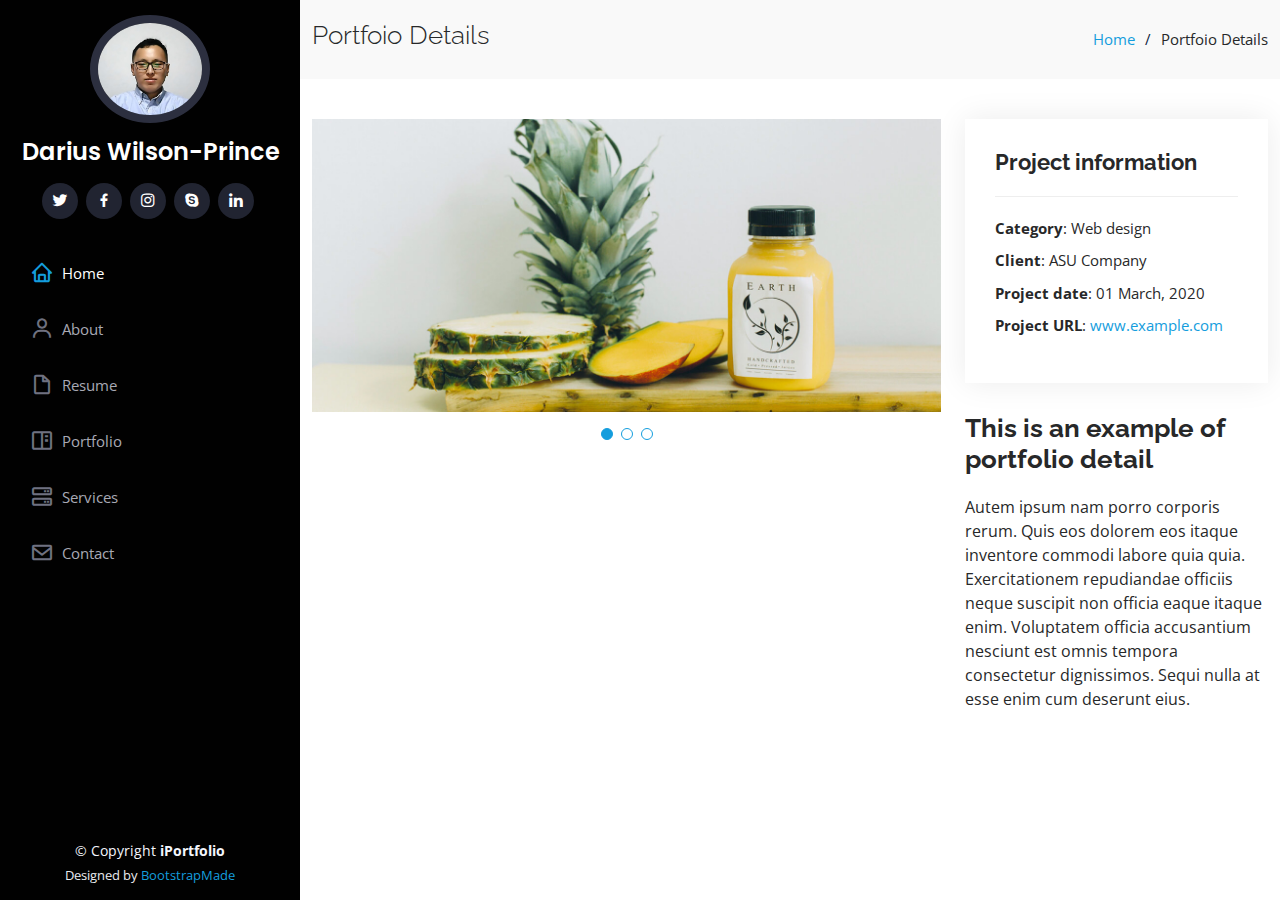
<file: portfolio-details.html>
<!DOCTYPE html>
<html lang="en">
  <head>
    <meta charset="utf-8" />
    <meta content="width=device-width, initial-scale=1.0" name="viewport" />

    <title>Portfolio Details - iPortfolio Bootstrap Template</title>
    <meta content="" name="description" />
    <meta content="" name="keywords" />

    <!-- Favicons -->
    <link href="assets/img/favicon.png" rel="icon" />
    <link href="assets/img/apple-touch-icon.png" rel="apple-touch-icon" />

    <!-- Google Fonts -->
    <link
      href="https://fonts.googleapis.com/css?family=Open+Sans:300,300i,400,400i,600,600i,700,700i|Raleway:300,300i,400,400i,500,500i,600,600i,700,700i|Poppins:300,300i,400,400i,500,500i,600,600i,700,700i"
      rel="stylesheet"
    />

    <!-- Vendor CSS Files -->
    <link href="assets/vendor/aos/aos.css" rel="stylesheet" />
    <link
      href="assets/vendor/bootstrap/css/bootstrap.min.css"
      rel="stylesheet"
    />
    <link
      href="assets/vendor/bootstrap-icons/bootstrap-icons.css"
      rel="stylesheet"
    />
    <link href="assets/vendor/boxicons/css/boxicons.min.css" rel="stylesheet" />
    <link
      href="assets/vendor/glightbox/css/glightbox.min.css"
      rel="stylesheet"
    />
    <link href="assets/vendor/swiper/swiper-bundle.min.css" rel="stylesheet" />

    <!-- Template Main CSS File -->
    <link href="assets/css/style.css" rel="stylesheet" />
  </head>

  <body>
    <!-- ======= Mobile nav toggle button ======= -->
    <i class="bi bi-list mobile-nav-toggle d-xl-none"></i>

    <!-- ======= Header ======= -->
    <header id="header">
      <div class="d-flex flex-column">
        <div class="profile">
          <img
            src="assets/img/profile-img.jpg"
            alt=""
            class="img-fluid rounded-circle"
          />
          <h1 class="text-light">
            <a href="index.html">Darius Wilson-Prince</a>
          </h1>
          <div class="social-links mt-3 text-center">
            <a href="#" class="twitter"><i class="bx bxl-twitter"></i></a>
            <a href="#" class="facebook"><i class="bx bxl-facebook"></i></a>
            <a href="#" class="instagram"><i class="bx bxl-instagram"></i></a>
            <a href="#" class="google-plus"><i class="bx bxl-skype"></i></a>
            <a href="#" class="linkedin"><i class="bx bxl-linkedin"></i></a>
          </div>
        </div>

        <nav id="navbar" class="nav-menu navbar">
          <ul>
            <li>
              <a href="#hero" class="nav-link scrollto active"
                ><i class="bx bx-home"></i> <span>Home</span></a
              >
            </li>
            <li>
              <a href="#about" class="nav-link scrollto"
                ><i class="bx bx-user"></i> <span>About</span></a
              >
            </li>
            <li>
              <a href="#resume" class="nav-link scrollto"
                ><i class="bx bx-file-blank"></i> <span>Resume</span></a
              >
            </li>
            <li>
              <a href="#portfolio" class="nav-link scrollto"
                ><i class="bx bx-book-content"></i> <span>Portfolio</span></a
              >
            </li>
            <li>
              <a href="#services" class="nav-link scrollto"
                ><i class="bx bx-server"></i> <span>Services</span></a
              >
            </li>
            <li>
              <a href="#contact" class="nav-link scrollto"
                ><i class="bx bx-envelope"></i> <span>Contact</span></a
              >
            </li>
          </ul>
        </nav>
        <!-- .nav-menu -->
      </div>
    </header>
    <!-- End Header -->

    <main id="main">
      <!-- ======= Breadcrumbs ======= -->
      <section id="breadcrumbs" class="breadcrumbs">
        <div class="container">
          <div class="d-flex justify-content-between align-items-center">
            <h2>Portfoio Details</h2>
            <ol>
              <li><a href="index.html">Home</a></li>
              <li>Portfoio Details</li>
            </ol>
          </div>
        </div>
      </section>
      <!-- End Breadcrumbs -->

      <!-- ======= Portfolio Details Section ======= -->
      <section id="portfolio-details" class="portfolio-details">
        <div class="container">
          <div class="row gy-4">
            <div class="col-lg-8">
              <div class="portfolio-details-slider swiper">
                <div class="swiper-wrapper align-items-center">
                  <div class="swiper-slide">
                    <img
                      src="assets/img/portfolio/portfolio-details-1.jpg"
                      alt=""
                    />
                  </div>

                  <div class="swiper-slide">
                    <img
                      src="assets/img/portfolio/portfolio-details-2.jpg"
                      alt=""
                    />
                  </div>

                  <div class="swiper-slide">
                    <img
                      src="assets/img/portfolio/portfolio-details-3.jpg"
                      alt=""
                    />
                  </div>
                </div>
                <div class="swiper-pagination"></div>
              </div>
            </div>

            <div class="col-lg-4">
              <div class="portfolio-info">
                <h3>Project information</h3>
                <ul>
                  <li><strong>Category</strong>: Web design</li>
                  <li><strong>Client</strong>: ASU Company</li>
                  <li><strong>Project date</strong>: 01 March, 2020</li>
                  <li>
                    <strong>Project URL</strong>:
                    <a href="#">www.example.com</a>
                  </li>
                </ul>
              </div>
              <div class="portfolio-description">
                <h2>This is an example of portfolio detail</h2>
                <p>
                  Autem ipsum nam porro corporis rerum. Quis eos dolorem eos
                  itaque inventore commodi labore quia quia. Exercitationem
                  repudiandae officiis neque suscipit non officia eaque itaque
                  enim. Voluptatem officia accusantium nesciunt est omnis
                  tempora consectetur dignissimos. Sequi nulla at esse enim cum
                  deserunt eius.
                </p>
              </div>
            </div>
          </div>
        </div>
      </section>
      <!-- End Portfolio Details Section -->
    </main>
    <!-- End #main -->

    <!-- ======= Footer ======= -->
    <footer id="footer">
      <div class="container">
        <div class="copyright">
          &copy; Copyright <strong><span>iPortfolio</span></strong>
        </div>
        <div class="credits">
          <!-- All the links in the footer should remain intact. -->
          <!-- You can delete the links only if you purchased the pro version. -->
          <!-- Licensing information: https://bootstrapmade.com/license/ -->
          <!-- Purchase the pro version with working PHP/AJAX contact form: https://bootstrapmade.com/iportfolio-bootstrap-portfolio-websites-template/ -->
          Designed by <a href="https://bootstrapmade.com/">BootstrapMade</a>
        </div>
      </div>
    </footer>
    <!-- End  Footer -->

    <a
      href="#"
      class="back-to-top d-flex align-items-center justify-content-center"
      ><i class="bi bi-arrow-up-short"></i
    ></a>

    <!-- Vendor JS Files -->
    <script src="assets/vendor/purecounter/purecounter_vanilla.js"></script>
    <script src="assets/vendor/aos/aos.js"></script>
    <script src="assets/vendor/bootstrap/js/bootstrap.bundle.min.js"></script>
    <script src="assets/vendor/glightbox/js/glightbox.min.js"></script>
    <script src="assets/vendor/isotope-layout/isotope.pkgd.min.js"></script>
    <script src="assets/vendor/swiper/swiper-bundle.min.js"></script>
    <script src="assets/vendor/typed.js/typed.min.js"></script>
    <script src="assets/vendor/waypoints/noframework.waypoints.js"></script>
    <script src="assets/vendor/php-email-form/validate.js"></script>

    <!-- Template Main JS File -->
    <script src="assets/js/main.js"></script>
  </body>
</html>
</file>
<file: assets/css/style.css>
/*--------------------------------------------------------------
# General
--------------------------------------------------------------*/
body {
  font-family: "Open Sans", sans-serif;
  color: #272829;
}

a {
  color: #149ddd;
  text-decoration: none;
}

a:hover {
  color: #37b3ed;
  text-decoration: none;
}

h1,
h2,
h3,
h4,
h5,
h6 {
  font-family: "Raleway", sans-serif;
}

/*--------------------------------------------------------------
# Back to top button
--------------------------------------------------------------*/
.back-to-top {
  position: fixed;
  visibility: hidden;
  opacity: 0;
  right: 15px;
  bottom: 15px;
  z-index: 996;
  background: #149ddd;
  width: 40px;
  height: 40px;
  border-radius: 50px;
  transition: all 0.4s;
}

.back-to-top i {
  font-size: 28px;
  color: #fff;
  line-height: 0;
}

.back-to-top:hover {
  background: #2eafec;
  color: #fff;
}

.back-to-top.active {
  visibility: visible;
  opacity: 1;
}

/*--------------------------------------------------------------
# Header
--------------------------------------------------------------*/
#header {
  position: fixed;
  top: 0;
  left: 0;
  bottom: 0;
  width: 300px;
  transition: all ease-in-out 0.5s;
  z-index: 9997;
  transition: all 0.5s;
  padding: 0 15px;
  background: #010101;
  overflow-y: auto;
}

#header .profile img {
  margin: 15px auto;
  display: block;
  width: 120px;
  border: 8px solid #2c2f3f;
}

#header .profile h1 {
  font-size: 24px;
  margin: 0;
  padding: 0;
  font-weight: 600;
  -moz-text-align-last: center;
  text-align-last: center;
  font-family: "Poppins", sans-serif;
}

#header .profile h1 a,
#header .profile h1 a:hover {
  color: #fff;
  text-decoration: none;
}

#header .profile .social-links a {
  font-size: 18px;
  display: inline-block;
  background: #212431;
  color: #fff;
  line-height: 1;
  padding: 8px 0;
  margin-right: 4px;
  border-radius: 50%;
  text-align: center;
  width: 36px;
  height: 36px;
  transition: 0.3s;
}

#header .profile .social-links a:hover {
  background: #149ddd;
  color: #fff;
  text-decoration: none;
}

#main {
  margin-left: 300px;
}

@media (max-width: 1199px) {
  #header {
    left: -300px;
  }

  #main {
    margin-left: 0;
  }
}

/*--------------------------------------------------------------
# Navigation Menu
--------------------------------------------------------------*/
/* Desktop Navigation */
.nav-menu {
  padding: 30px 0 0 0;
}

.nav-menu * {
  margin: 0;
  padding: 0;
  list-style: none;
}

.nav-menu>ul>li {
  position: relative;
  white-space: nowrap;
}

.nav-menu a,
.nav-menu a:focus {
  display: flex;
  align-items: center;
  color: #a8a9b4;
  padding: 12px 15px;
  margin-bottom: 8px;
  transition: 0.3s;
  font-size: 15px;
}

.nav-menu a i,
.nav-menu a:focus i {
  font-size: 24px;
  padding-right: 8px;
  color: #6f7180;
}

.nav-menu a:hover,
.nav-menu .active,
.nav-menu .active:focus,
.nav-menu li:hover>a {
  text-decoration: none;
  color: #fff;
}

.nav-menu a:hover i,
.nav-menu .active i,
.nav-menu .active:focus i,
.nav-menu li:hover>a i {
  color: #149ddd;
}

/* Mobile Navigation */
.mobile-nav-toggle {
  position: fixed;
  right: 15px;
  top: 15px;
  z-index: 9998;
  border: 0;
  font-size: 24px;
  transition: all 0.4s;
  outline: none !important;
  background-color: #149ddd;
  color: #fff;
  width: 40px;
  height: 40px;
  display: inline-flex;
  align-items: center;
  justify-content: center;
  line-height: 0;
  border-radius: 50px;
  cursor: pointer;
}

.mobile-nav-active {
  overflow: hidden;
}

.mobile-nav-active #header {
  left: 0;
}

/*--------------------------------------------------------------
# Hero Section
--------------------------------------------------------------*/
#hero {
  width: 100%;
  height: 100vh;
  background: url("../img/hero-bg.jpg") top center;
  background-size: cover;
}

#hero:before {
  content: "";
  /* background: rgba(5, 13, 24, 0.4); */
  position: absolute;
  bottom: 0;
  top: 0;
  left: 0;
  right: 0;
  z-index: 1;
}

#hero .hero-container {
  position: relative;
  z-index: 2;
  min-width: 300px;
}

#hero h1 {
  margin: 0 0 10px 0;
  font-size: 64px;
  font-weight: 700;
  line-height: 56px;
  color: #fff;
}

#hero p {
  color: #fff;
  margin-bottom: 50px;
  font-size: 26px;
  font-family: "Poppins", sans-serif;
}

#hero p span {
  color: #fff;
  padding-bottom: 4px;
  letter-spacing: 1px;
  border-bottom: 3px solid #149ddd;
}

@media (min-width: 1024px) {
  #hero {
    background-attachment: fixed;
  }
}

@media (max-width: 768px) {
  #hero h1 {
    font-size: 28px;
    line-height: 36px;
  }

  #hero h2 {
    font-size: 18px;
    line-height: 24px;
    margin-bottom: 30px;
  }
}

/*--------------------------------------------------------------
# Sections General
--------------------------------------------------------------*/
section {
  padding: 60px 0;
  overflow: hidden;
}

.section-bg {
  background: #f5f8fd;
}

.section-title {
  padding-bottom: 30px;
}

.section-title h2 {
  font-size: 32px;
  font-weight: bold;
  margin-bottom: 20px;
  padding-bottom: 20px;
  position: relative;
  color: #173b6c;
}

.section-title h2::after {
  content: "";
  position: absolute;
  display: block;
  width: 50px;
  height: 3px;
  background: #149ddd;
  bottom: 0;
  left: 0;
}

.section-title p {
  margin-bottom: 0;
}

/*--------------------------------------------------------------
# About
--------------------------------------------------------------*/
.about .content h3 {
  font-weight: 700;
  font-size: 26px;
  color: #173b6c;
}

.about .content ul {
  list-style: none;
  padding: 0;
}

.about .content ul li {
  margin-bottom: 20px;
  display: flex;
  align-items: center;
}

.about .content ul strong {
  margin-right: 10px;
}

.about .content ul i {
  font-size: 16px;
  margin-right: 5px;
  color: #149ddd;
  line-height: 0;
}

.about .content p:last-child {
  margin-bottom: 0;
}

/*--------------------------------------------------------------
# Facts
--------------------------------------------------------------*/
.facts {
  padding-bottom: 30px;
}

.facts .count-box {
  padding: 30px;
  width: 100%;
}

.facts .count-box i {
  display: block;
  font-size: 44px;
  color: #149ddd;
  float: left;
  line-height: 0;
}

.facts .count-box span {
  font-size: 48px;
  line-height: 40px;
  display: block;
  font-weight: 700;
  color: #050d18;
  margin-left: 60px;
}

.facts .count-box p {
  padding: 15px 0 0 0;
  margin: 0 0 0 60px;
  font-family: "Raleway", sans-serif;
  font-size: 14px;
  color: #122f57;
}

.facts .count-box a {
  font-weight: 600;
  display: block;
  margin-top: 20px;
  color: #122f57;
  font-size: 15px;
  font-family: "Poppins", sans-serif;
  transition: ease-in-out 0.3s;
}

.facts .count-box a:hover {
  color: #1f5297;
}

/*--------------------------------------------------------------
# Akills
--------------------------------------------------------------*/
.skills .progress {
  height: 60px;
  display: block;
  background: none;
  border-radius: 0;
}

.skills .progress .skill {
  padding: 0;
  margin: 0 0 6px 0;
  text-transform: uppercase;
  display: block;
  font-weight: 600;
  font-family: "Poppins", sans-serif;
  color: #050d18;
}

.skills .progress .skill .val {
  float: right;
  font-style: normal;
}

.skills .progress-bar-wrap {
  background: #dce8f8;
  height: 10px;
}

.skills .progress-bar {
  width: 1px;
  height: 10px;
  transition: 0.9s;
  background-color: #149ddd;
}

/*--------------------------------------------------------------
# Resume
--------------------------------------------------------------*/
.resume .resume-title {
  font-size: 26px;
  font-weight: 700;
  margin-top: 20px;
  margin-bottom: 20px;
  color: #050d18;
}

.resume .resume-item {
  padding: 0 0 20px 20px;
  margin-top: -2px;
  border-left: 2px solid #1f5297;
  position: relative;
}

.resume .resume-item h4 {
  line-height: 18px;
  font-size: 18px;
  font-weight: 600;
  text-transform: uppercase;
  font-family: "Poppins", sans-serif;
  color: #050d18;
  margin-bottom: 10px;
}

.resume .resume-item h5 {
  font-size: 16px;
  background: #e4edf9;
  padding: 5px 15px;
  display: inline-block;
  font-weight: 600;
  margin-bottom: 10px;
}

.resume .resume-item ul {
  padding-left: 20px;
}

.resume .resume-item ul li {
  padding-bottom: 10px;
}

.resume .resume-item:last-child {
  padding-bottom: 0;
}

.resume .resume-item::before {
  content: "";
  position: absolute;
  width: 16px;
  height: 16px;
  border-radius: 50px;
  left: -9px;
  top: 0;
  background: #fff;
  border: 2px solid #1f5297;
}

/*--------------------------------------------------------------
# Portfolio
--------------------------------------------------------------*/
.portfolio .portfolio-item {
  margin-bottom: 30px;
}

.portfolio #portfolio-flters {
  padding: 0;
  margin: 0 auto 35px auto;
  list-style: none;
  text-align: center;
  background: #fff;
  border-radius: 50px;
  padding: 2px 15px;
}

.portfolio #portfolio-flters li {
  cursor: pointer;
  display: inline-block;
  padding: 10px 15px 8px 15px;
  font-size: 14px;
  font-weight: 600;
  line-height: 1;
  text-transform: uppercase;
  color: #272829;
  margin-bottom: 5px;
  transition: all 0.3s ease-in-out;
}

.portfolio #portfolio-flters li:hover,
.portfolio #portfolio-flters li.filter-active {
  color: #149ddd;
}

.portfolio #portfolio-flters li:last-child {
  margin-right: 0;
}

.portfolio .portfolio-wrap {
  transition: 0.3s;
  position: relative;
  overflow: hidden;
  z-index: 1;
}

.portfolio .portfolio-wrap::before {
  content: "";
  background: rgba(255, 255, 255, 0.5);
  position: absolute;
  left: 0;
  right: 0;
  top: 0;
  bottom: 0;
  transition: all ease-in-out 0.3s;
  z-index: 2;
  opacity: 0;
}

.portfolio .portfolio-wrap .portfolio-links {
  opacity: 1;
  left: 0;
  right: 0;
  bottom: -60px;
  z-index: 3;
  position: absolute;
  transition: all ease-in-out 0.3s;
  display: flex;
  justify-content: center;
}

.portfolio .portfolio-wrap .portfolio-links a {
  color: #fff;
  font-size: 28px;
  text-align: center;
  background: rgba(20, 157, 221, 0.75);
  transition: 0.3s;
  width: 50%;
}

.portfolio .portfolio-wrap .portfolio-links a:hover {
  background: rgba(20, 157, 221, 0.95);
}

.portfolio .portfolio-wrap .portfolio-links a+a {
  border-left: 1px solid #37b3ed;
}

.portfolio .portfolio-wrap:hover::before {
  top: 0;
  left: 0;
  right: 0;
  bottom: 0;
  opacity: 1;
}

.portfolio .portfolio-wrap:hover .portfolio-links {
  opacity: 1;
  bottom: 0;
}

/*--------------------------------------------------------------
# Portfolio Details
--------------------------------------------------------------*/
.portfolio-details {
  padding-top: 40px;
}

.portfolio-details .portfolio-details-slider img {
  width: 100%;
}

.portfolio-details .portfolio-details-slider .swiper-pagination {
  margin-top: 20px;
  position: relative;
}

.portfolio-details .portfolio-details-slider .swiper-pagination .swiper-pagination-bullet {
  width: 12px;
  height: 12px;
  background-color: #fff;
  opacity: 1;
  border: 1px solid #149ddd;
}

.portfolio-details .portfolio-details-slider .swiper-pagination .swiper-pagination-bullet-active {
  background-color: #149ddd;
}

.portfolio-details .portfolio-info {
  padding: 30px;
  box-shadow: 0px 0 30px rgba(5, 13, 24, 0.08);
}

.portfolio-details .portfolio-info h3 {
  font-size: 22px;
  font-weight: 700;
  margin-bottom: 20px;
  padding-bottom: 20px;
  border-bottom: 1px solid #eee;
}

.portfolio-details .portfolio-info ul {
  list-style: none;
  padding: 0;
  font-size: 15px;
}

.portfolio-details .portfolio-info ul li+li {
  margin-top: 10px;
}

.portfolio-details .portfolio-description {
  padding-top: 30px;
}

.portfolio-details .portfolio-description h2 {
  font-size: 26px;
  font-weight: 700;
  margin-bottom: 20px;
}

.portfolio-details .portfolio-description p {
  padding: 0;
}

/*--------------------------------------------------------------
# Services
--------------------------------------------------------------*/
.services .icon-box {
  margin-bottom: 20px;
}

.services .icon {
  float: left;
  display: flex;
  align-items: center;
  justify-content: center;
  width: 54px;
  height: 54px;
  background: #149ddd;
  border-radius: 50%;
  transition: 0.5s;
  border: 1px solid #149ddd;
}

.services .icon i {
  color: #fff;
  font-size: 24px;
  line-height: 0;
}

.services .icon-box:hover .icon {
  background: #fff;
}

.services .icon-box:hover .icon i {
  color: #149ddd;
}

.services .title {
  margin-left: 80px;
  font-weight: 700;
  margin-bottom: 15px;
  font-size: 18px;
}

.services .title a {
  color: #343a40;
}

.services .title a:hover {
  color: #149ddd;
}

.services .description {
  margin-left: 80px;
  line-height: 24px;
  font-size: 14px;
}

/*--------------------------------------------------------------
# Testimonials
--------------------------------------------------------------*/
.testimonials .testimonials-carousel,
.testimonials .testimonials-slider {
  overflow: hidden;
}

.testimonials .testimonial-item {
  box-sizing: content-box;
  text-align: center;
  min-height: 320px;
}

.testimonials .testimonial-item .testimonial-img {
  width: 90px;
  border-radius: 50%;
  margin: 0 auto;
}

.testimonials .testimonial-item h3 {
  font-size: 18px;
  font-weight: bold;
  margin: 10px 0 5px 0;
  color: #111;
}

.testimonials .testimonial-item h4 {
  font-size: 14px;
  color: #999;
  margin: 0;
}

.testimonials .testimonial-item .quote-icon-left,
.testimonials .testimonial-item .quote-icon-right {
  color: #c3e8fa;
  font-size: 26px;
}

.testimonials .testimonial-item .quote-icon-left {
  display: inline-block;
  left: -5px;
  position: relative;
}

.testimonials .testimonial-item .quote-icon-right {
  display: inline-block;
  right: -5px;
  position: relative;
  top: 10px;
}

.testimonials .testimonial-item p {
  font-style: italic;
  margin: 0 15px 15px 15px;
  padding: 20px;
  background: #fff;
  position: relative;
  margin-bottom: 35px;
  border-radius: 6px;
  box-shadow: 0px 2px 15px rgba(0, 0, 0, 0.1);
}

.testimonials .testimonial-item p::after {
  content: "";
  width: 0;
  height: 0;
  border-top: 20px solid #fff;
  border-right: 20px solid transparent;
  border-left: 20px solid transparent;
  position: absolute;
  bottom: -20px;
  left: calc(50% - 20px);
}

.testimonials .swiper-pagination {
  margin-top: 20px;
  position: relative;
}

.testimonials .swiper-pagination .swiper-pagination-bullet {
  width: 12px;
  height: 12px;
  background-color: #fff;
  opacity: 1;
  border: 1px solid #149ddd;
}

.testimonials .swiper-pagination .swiper-pagination-bullet-active {
  background-color: #149ddd;
}

/*--------------------------------------------------------------
# Contact
--------------------------------------------------------------*/
.contact {
  padding-bottom: 130px;
}

.contact .info {
  padding: 30px;
  background: #fff;
  width: 100%;
  box-shadow: 0 0 24px 0 rgba(0, 0, 0, 0.12);
}

.contact .info i {
  font-size: 20px;
  color: #149ddd;
  float: left;
  width: 44px;
  height: 44px;
  background: #dff3fc;
  display: flex;
  justify-content: center;
  align-items: center;
  border-radius: 50px;
  transition: all 0.3s ease-in-out;
}

.contact .info h4 {
  padding: 0 0 0 60px;
  font-size: 22px;
  font-weight: 600;
  margin-bottom: 5px;
  color: #050d18;
}

.contact .info p {
  padding: 0 0 10px 60px;
  margin-bottom: 20px;
  font-size: 14px;
  color: #173b6c;
}

.contact .info .email p {
  padding-top: 5px;
}

.contact .info .social-links {
  padding-left: 60px;
}

.contact .info .social-links a {
  font-size: 18px;
  display: inline-block;
  background: #333;
  color: #fff;
  line-height: 1;
  padding: 8px 0;
  border-radius: 50%;
  text-align: center;
  width: 36px;
  height: 36px;
  transition: 0.3s;
  margin-right: 10px;
}

.contact .info .social-links a:hover {
  background: #149ddd;
  color: #fff;
}

.contact .info .email:hover i,
.contact .info .address:hover i,
.contact .info .phone:hover i {
  background: #149ddd;
  color: #fff;
}

.contact .php-email-form {
  width: 100%;
  padding: 30px;
  background: #fff;
  box-shadow: 0 0 24px 0 rgba(0, 0, 0, 0.12);
}

.contact .php-email-form .form-group {
  padding-bottom: 8px;
}

.contact .php-email-form .validate {
  display: none;
  color: red;
  margin: 0 0 15px 0;
  font-weight: 400;
  font-size: 13px;
}

.contact .php-email-form .error-message {
  display: none;
  color: #fff;
  background: #ed3c0d;
  text-align: left;
  padding: 15px;
  font-weight: 600;
}

.contact .php-email-form .error-message br+br {
  margin-top: 25px;
}

.contact .php-email-form .sent-message {
  display: none;
  color: #fff;
  background: #18d26e;
  text-align: center;
  padding: 15px;
  font-weight: 600;
}

.contact .php-email-form .loading {
  display: none;
  background: #fff;
  text-align: center;
  padding: 15px;
}

.contact .php-email-form .loading:before {
  content: "";
  display: inline-block;
  border-radius: 50%;
  width: 24px;
  height: 24px;
  margin: 0 10px -6px 0;
  border: 3px solid #18d26e;
  border-top-color: #eee;
  animation: animate-loading 1s linear infinite;
}

.contact .php-email-form .form-group {
  margin-bottom: 15px;
}

.contact .php-email-form label {
  padding-bottom: 8px;
}

.contact .php-email-form input,
.contact .php-email-form textarea {
  border-radius: 0;
  box-shadow: none;
  font-size: 14px;
}

.contact .php-email-form input {
  height: 44px;
}

.contact .php-email-form textarea {
  padding: 10px 15px;
}

.contact .php-email-form button[type=submit] {
  background: #149ddd;
  border: 0;
  padding: 10px 24px;
  color: #fff;
  transition: 0.4s;
  border-radius: 4px;
}

.contact .php-email-form button[type=submit]:hover {
  background: #37b3ed;
}

@keyframes animate-loading {
  0% {
    transform: rotate(0deg);
  }

  100% {
    transform: rotate(360deg);
  }
}

/*--------------------------------------------------------------
# Breadcrumbs
--------------------------------------------------------------*/
.breadcrumbs {
  padding: 20px 0;
  background: #f9f9f9;
}

.breadcrumbs h2 {
  font-size: 26px;
  font-weight: 300;
}

.breadcrumbs ol {
  display: flex;
  flex-wrap: wrap;
  list-style: none;
  padding: 0;
  margin: 0;
  font-size: 15px;
}

.breadcrumbs ol li+li {
  padding-left: 10px;
}

.breadcrumbs ol li+li::before {
  display: inline-block;
  padding-right: 10px;
  color: #0e2442;
  content: "/";
}

@media (max-width: 768px) {
  .breadcrumbs .d-flex {
    display: block !important;
  }

  .breadcrumbs ol {
    display: block;
  }

  .breadcrumbs ol li {
    display: inline-block;
  }
}

/*--------------------------------------------------------------
# Footer
--------------------------------------------------------------*/
#footer {
  padding: 15px;
  color: #f4f6fd;
  font-size: 14px;
  position: fixed;
  left: 0;
  bottom: 0;
  width: 300px;
  z-index: 9999;
  background: #010101;
}

#footer .copyright {
  text-align: center;
}

#footer .credits {
  padding-top: 5px;
  text-align: center;
  font-size: 13px;
  color: #eaebf0;
}

@media (max-width: 1199px) {
  #footer {
    position: static;
    width: auto;
    padding-right: 20px 15px;
  }
}
</file>
